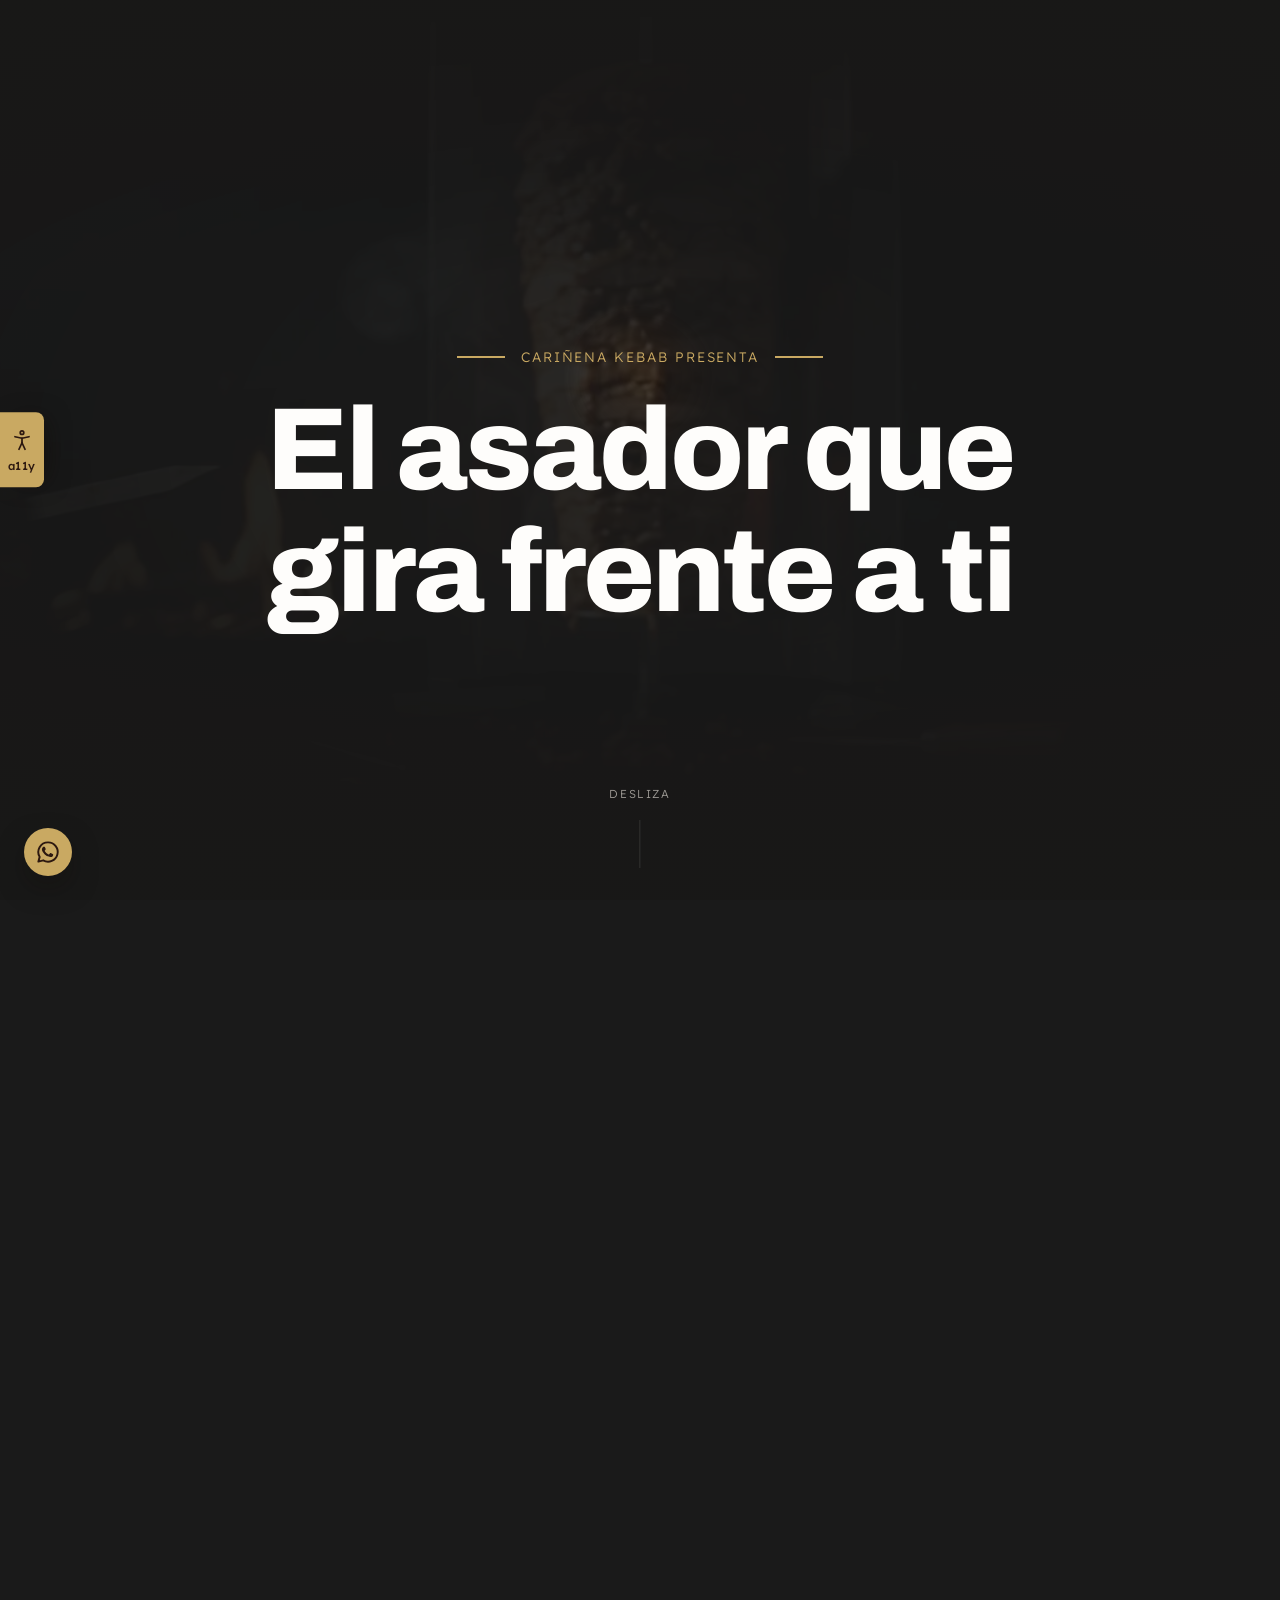
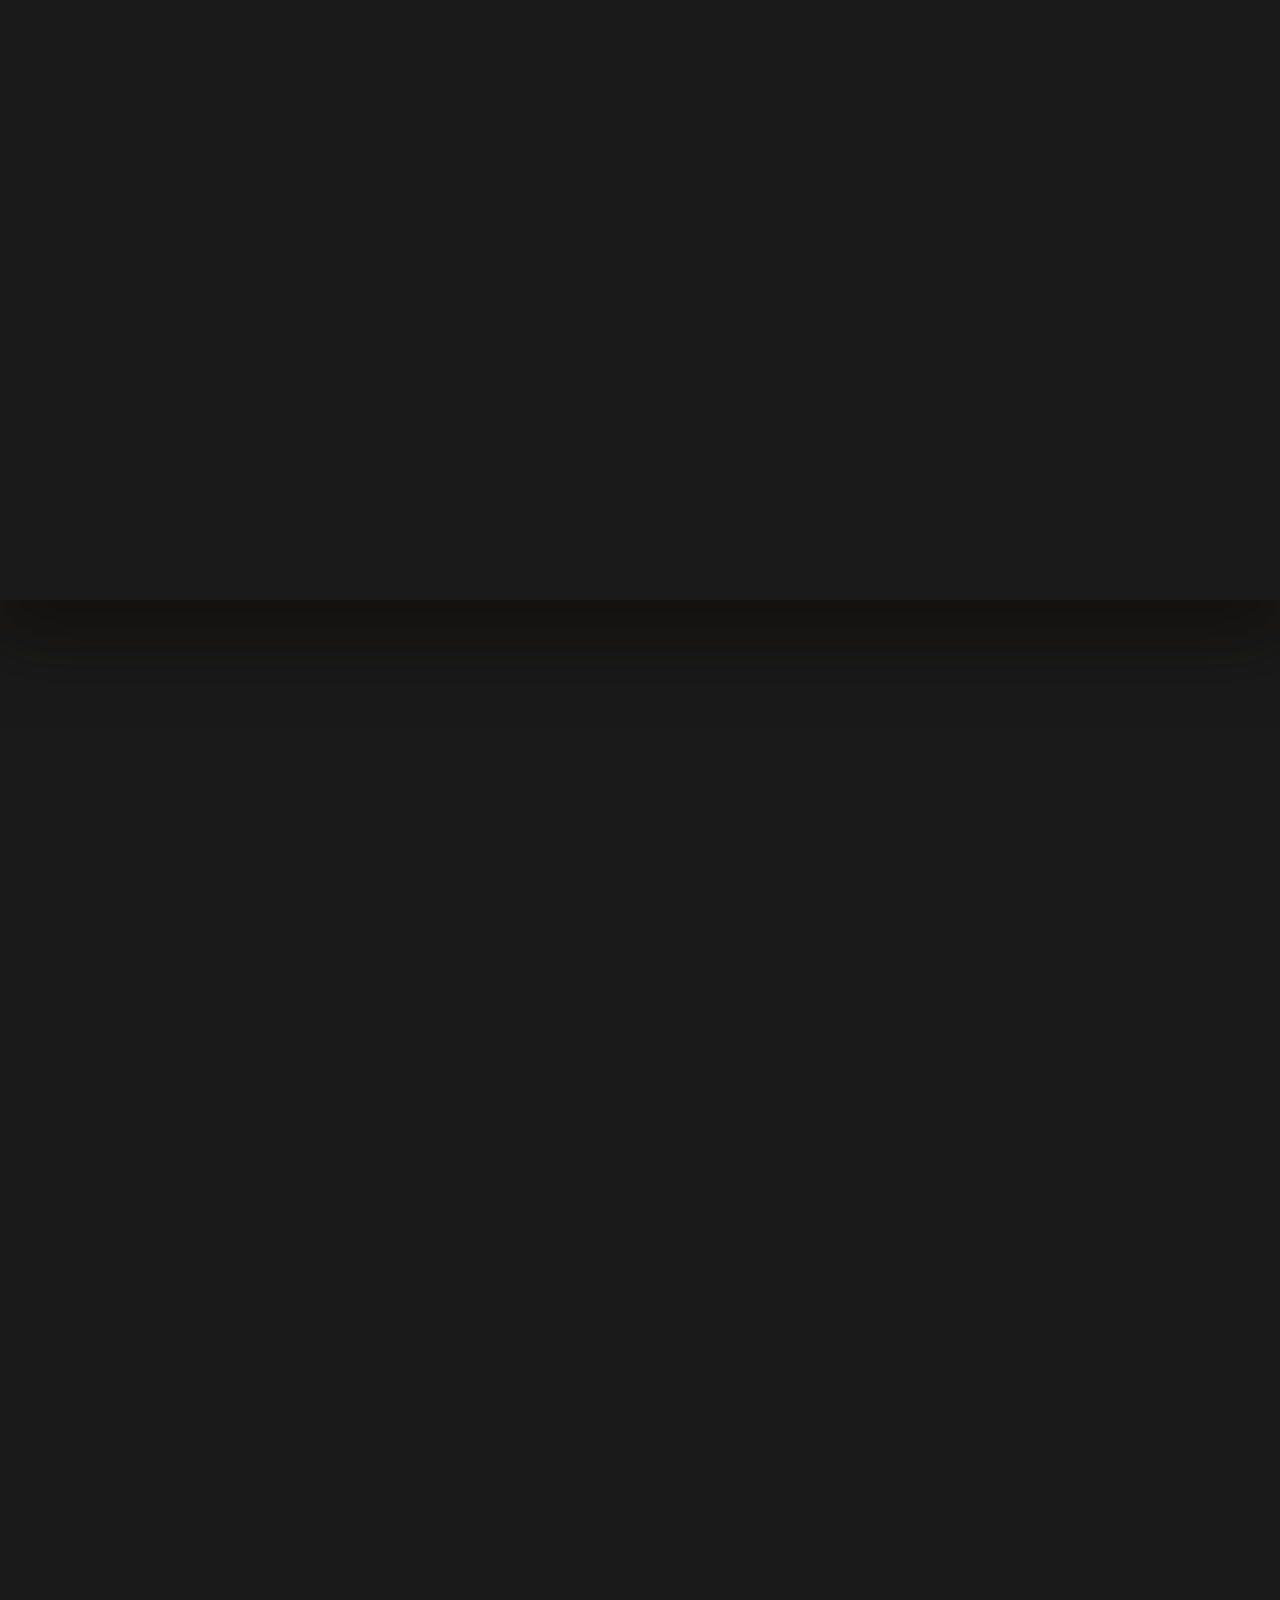
<file: index.html>
<!DOCTYPE html>
<html lang="es">
<head>
  <meta charset="utf-8">
  <meta name="viewport" content="width=device-width, initial-scale=1, viewport-fit=cover">
  <title>Cariñena Kebab Tacos Pizzas | Döner Kebab, Tacos y Pizzas en Cariñena</title>
  <meta name="description" content="Cariñena Kebab Tacos Pizzas en 50400 Cariñena: auténtico Döner Kebab, Dürüm recién tostado, French Tacos y pizzas artesanas. Av. del Ejército 28. Pide al 876 65 34 61 o 643 05 51 02.">
  <meta name="referrer" content="strict-origin-when-cross-origin">
  <meta name="color-scheme" content="dark">
  <link rel="preconnect" href="https://fonts.googleapis.com">
  <link rel="preconnect" href="https://fonts.gstatic.com" crossorigin>
  <link rel="stylesheet" href="https://fonts.googleapis.com/css2?family=Archivo:wght@700;800&amp;family=Lexend:wght@200..600&amp;display=swap">
  <link rel="preload" href="assets/logo/KEBAB CARINENA LOGO.svg" as="image" type="image/svg+xml">
  <link rel="stylesheet" href="css/tokens.css">
  <link rel="stylesheet" href="css/base.css">
  <link rel="stylesheet" href="css/components.css">
  <link rel="stylesheet" href="css/themes.css">
  <link rel="stylesheet" href="css/effects/assembly.css">
  <link rel="stylesheet" href="css/sections/header.css">
  <link rel="stylesheet" href="css/sections/films/stage.css">
  <link rel="stylesheet" href="css/sections/films/hero.css">
  <link rel="stylesheet" href="css/sections/films/cast.css">
  <link rel="stylesheet" href="css/sections/films/sequence.css">
  <link rel="stylesheet" href="css/sections/order.css">
  <link rel="stylesheet" href="css/sections/pillars.css">
  <link rel="stylesheet" href="css/sections/menu.css">
  <link rel="stylesheet" href="css/sections/club.css">
  <link rel="stylesheet" href="css/sections/footer/hero.css">
  <link rel="stylesheet" href="css/sections/footer/nav.css">
  <link rel="stylesheet" href="css/sections/footer/bottom.css">
  <link rel="stylesheet" href="css/sections/footer/terminal.css">
  <link rel="stylesheet" href="css/ui/a11y-panel.css">
  <link rel="stylesheet" href="css/ui/whatsapp.css">
  <link rel="stylesheet" href="css/ui/fab-nav.css">
  <link rel="stylesheet" href="css/ui/back-to-top.css">
  <link rel="stylesheet" href="css/effects/paging.css">
  <link rel="stylesheet" href="css/ui/preloader.css">
  <link rel="stylesheet" href="css/motion.css">
  <noscript><style>.preloader { display: none; }</style></noscript>
  <script src="js/core.js" defer></script>
  <script src="js/films/frames.js" defer></script>
  <script src="js/films/film.js" defer></script>
  <script src="js/scroll/assembly.js" defer></script>
  <script src="js/scroll/parallax.js" defer></script>
  <script src="js/scroll/strokes.js" defer></script>
  <script src="js/scroll/paging.js" defer></script>
  <script src="js/ui/back-to-top.js" defer></script>
  <script src="js/ui/a11y-panel.js" defer></script>
  <script src="js/ui/fab-nav.js" defer></script>
  <script src="js/ui/whatsapp.js" defer></script>
  <script src="js/signup.js" defer></script>
  <script src="js/ui/preloader.js" defer></script>
  <script src="js/main.js" defer></script>
</head>
<body>
  <a class="skip-link" href="#main">Saltar al contenido</a>

  <!-- Loading screen: the logo fills from black and white to colour as the
       film loads, then the page opens (js/ui/preloader.js). Hidden without
       JS by the <noscript> style in the head. -->
  <div class="preloader" role="progressbar" aria-label="Cargando Cariñena Kebab" aria-valuemin="0" aria-valuemax="100" aria-valuenow="0">
    <div class="preloader__logo">
      <img class="preloader__mono" src="assets/logo/KEBAB CARINENA LOGO.svg" alt="" width="310" height="348" decoding="async">
      <div class="preloader__fill">
        <img class="preloader__color" src="assets/logo/KEBAB CARINENA LOGO.svg" alt="" width="310" height="348" decoding="async">
      </div>
    </div>
    <p class="preloader__count" aria-hidden="true">0 %</p>
  </div>

  <!-- Accessibility panel: the tab on the left edge pulls it out. Needs
       the JS, so it stays hidden until the script reveals it. -->
  <div class="a11y" data-a11y hidden>
    <button class="a11y__tab" type="button" aria-expanded="false" aria-controls="a11y-panel" aria-label="Accesibilidad (a11y)">
      <svg viewBox="0 0 24 24" fill="none" stroke="currentColor" stroke-width="1.75" stroke-linecap="round" stroke-linejoin="round" aria-hidden="true" focusable="false">
        <circle cx="12" cy="4.5" r="1.75"></circle>
        <path d="M5 8.5l7 1.5 7-1.5"></path>
        <path d="M12 10v4.5"></path>
        <path d="M12 14.5 9 21"></path>
        <path d="M12 14.5 15 21"></path>
      </svg>
      <span class="a11y__tab-label" aria-hidden="true">a11y</span>
    </button>
    <aside class="a11y__panel" id="a11y-panel" aria-labelledby="a11y-title" tabindex="-1">
      <div class="a11y__head">
        <h2 class="a11y__title" id="a11y-title">Accesibilidad</h2>
        <button class="a11y__close" type="button" aria-label="Cerrar el panel de accesibilidad">
          <svg viewBox="0 0 24 24" fill="none" stroke="currentColor" stroke-width="1.75" stroke-linecap="round" aria-hidden="true" focusable="false">
            <path d="M6 6l12 12M18 6 6 18"></path>
          </svg>
        </button>
      </div>
      <div class="a11y__group" role="group" aria-labelledby="a11y-size-label">
        <p class="a11y__label" id="a11y-size-label">Tamaño del texto</p>
        <div class="a11y__stepper">
          <button class="a11y__step" type="button" data-a11y-size="-1" aria-label="Reducir el texto">A−</button>
          <output class="a11y__value" aria-live="polite">100 %</output>
          <button class="a11y__step" type="button" data-a11y-size="1" aria-label="Aumentar el texto">A+</button>
        </div>
      </div>
      <button class="a11y__toggle" type="button" data-a11y-toggle="light" aria-pressed="false">Tema claro</button>
      <button class="a11y__toggle" type="button" data-a11y-toggle="contrast" aria-pressed="false">Alto contraste</button>
      <button class="a11y__toggle" type="button" data-a11y-toggle="still" aria-pressed="false">Detener animaciones</button>
      <button class="a11y__toggle" type="button" data-a11y-toggle="links" aria-pressed="false">Subrayar enlaces</button>
      <button class="a11y__reset" type="button" data-a11y-reset>Restablecer</button>
    </aside>
  </div>

  <header class="site-header">
    <a class="wordmark" href="#top">
      <span class="wordmark__name">Cariñena Kebab</span>
      <span class="wordmark__sub">Tacos &amp; Pizzas</span>
    </a>
  </header>

  <main id="main" tabindex="-1">

    <!-- 1 · Hero film -->
    <section class="hero film theme-night" id="top"
      data-frame-base="assets/frames/frame_"
      data-frame-count="240"
      data-frame-pad="3"
      data-frame-ext=".webp">
      <!-- A .film scrubs the frames declared on it through its canvas while
           .film__stage stays pinned (js/films/film.js), and plays its
           credits against it: each [data-cast-start/end] is a share of the
           scrub, timed to one stop of the camera move. Without JS, under
           reduced motion or Save-Data, or on a loading failure, the section
           stays one viewport tall with its credits laid out statically. -->
      <div class="film__stage">
        <div class="film__media" aria-hidden="true">
          <canvas class="film__canvas"></canvas>
        </div>
        <div class="film__veil" aria-hidden="true"></div>
        <div class="film__title hero__content container">
          <p class="eyebrow hero__eyebrow">Cariñena Kebab presenta</p>
          <h1 class="hero__title">El asador que gira frente a ti</h1>
        </div>
        <ol class="film__cast" aria-label="Reparto">
          <li class="cast-card cast-card--left" data-cast-start="0.08" data-cast-end="0.22">
            <p class="cast-card__role">Protagonizada por</p>
            <p class="cast-card__name">Dürüm Especial</p>
            <p class="cast-card__note stroke-p">Carne recién laminada del asador, enrollada en pan fino y tostada a la plancha.</p>
          </li>
          <li class="cast-card cast-card--right" data-cast-start="0.24" data-cast-end="0.38">
            <p class="cast-card__role">Con</p>
            <p class="cast-card__name">Plato Kebab</p>
            <p class="cast-card__note stroke-p">Virutas de carne dorada, patatas crujientes, ensalada fresca y salsa blanca casera.</p>
          </li>
          <li class="cast-card cast-card--left" data-cast-start="0.41" data-cast-end="0.55">
            <p class="cast-card__role">Y el favorito de la casa</p>
            <p class="cast-card__name">Combo Menú Kebab</p>
            <p class="cast-card__note stroke-p">Tu plato o dürüm con patatas crujientes y bebida helada para redondear el día.</p>
          </li>
          <li class="cast-card cast-card--left" data-cast-start="0.58" data-cast-end="0.72">
            <p class="cast-card__role">Recién salida del horno</p>
            <p class="cast-card__name">Pizza Kebab Artesanal</p>
            <p class="cast-card__note stroke-p">Masa fina crujiente, base de queso fundido y carne especiada horneada a la piedra.</p>
          </li>
          <li class="cast-card cast-card--right" data-cast-start="0.75" data-cast-end="0.88">
            <p class="cast-card__role">Para los más peques</p>
            <p class="cast-card__name">Kids Menu</p>
            <p class="cast-card__note stroke-p">Porciones más pequeñas pensadas para niños, con patatas doradas, bebida y juguete sorpresa.</p>
          </li>
          <li class="cast-card cast-card--center cast-card--closing" data-cast-start="0.91" data-cast-end="1">
            <a class="cast-card__logo" href="https://share.google/WhayzCt1uEAfCi447" target="_blank" rel="noopener" aria-label="Cómo llegar a Cariñena Kebab (Google Maps)">
              <img src="assets/logo/KEBAB CARINENA LOGO.svg" alt="Cariñena Kebab" width="180" height="202" loading="lazy" decoding="async">
            </a>
            <div class="cast-card__center-group">
              <p class="cast-card__name cast-card__name--caps">Kebab</p>
              <address class="cast-card__note stroke-p stroke-p--center">Av. del Ejército, 28, 50400 Cariñena</address>
            </div>
            <div class="cast-card__meta-row">
              <span class="cast-card__role">Ubicados en Cariñena</span>
              <span class="cast-card__meta-sep" aria-hidden="true">·</span>
              <a class="cast-card__directions" href="https://share.google/WhayzCt1uEAfCi447" target="_blank" rel="noopener" aria-label="Cómo llegar a Cariñena Kebab en Google Maps">
                <svg viewBox="0 0 24 24" fill="none" stroke="currentColor" stroke-width="1.75" stroke-linecap="round" stroke-linejoin="round" aria-hidden="true" focusable="false">
                  <path d="M12 21s-6.5-5.6-6.5-11a6.5 6.5 0 0 1 13 0c0 5.4-6.5 11-6.5 11Z"></path>
                  <circle cx="12" cy="10" r="2.4"></circle>
                </svg>
                <span>Cómo llegar</span>
              </a>
            </div>
          </li>
        </ol>
        <a class="hero__scroll" href="#pedir" aria-label="Bajar a pedidos">
          <span class="hero__scroll-label">Desliza</span>
          <span class="hero__scroll-line" aria-hidden="true"></span>
        </a>
      </div>
    </section>

    <!-- 2 · Order -->
    <section class="order theme-cream" id="pedir" aria-labelledby="order-title">
      <div class="container order__inner">
        <header class="section-head section-head--center" data-reveal data-from="left">
          <p class="eyebrow">Pedidos</p>
          <h2 class="section-title" id="order-title">Pide ahora</h2>
        </header>
        <p class="order__copy stroke-p stroke-p--center" data-reveal data-from="right" data-reveal-delay="1">Haz tu pedido para llevar o a domicilio. Carne asada a fuego lento y laminada al momento.</p>
        <div class="order__actions" data-reveal data-from="left" data-reveal-delay="2" data-flash>
          <a class="button" href="tel:+34876653461">Fijo: 876 65 34 61</a>
          <a class="button button--ghost" href="tel:+34643055102">Móvil: 643 05 51 02</a>
        </div>
        <p class="order__phone" data-reveal data-from="right" data-reveal-delay="3" data-flash><a href="tel:+34876653461">876 65 34 61</a> &middot; <a href="tel:+34643055102">643 05 51 02</a></p>
      </div>
    </section>

    <!-- 3 · Pillars -->
    <section class="pillars theme-crust" id="craft" aria-labelledby="pillars-title">
      <div class="container">
        <header class="section-head section-head--center" data-reveal data-from="right">
          <p class="eyebrow">El método Cariñena Kebab</p>
          <h2 class="section-title" id="pillars-title">Tres reglas, ninguna excepción</h2>
        </header>
        <ul class="pillars__grid" role="list">
          <li class="pillar" data-reveal data-from="left">
            <svg class="pillar__icon" viewBox="0 0 48 48" fill="none" stroke="currentColor" stroke-width="1.5" stroke-linecap="round" stroke-linejoin="round" aria-hidden="true" focusable="false">
              <ellipse cx="30" cy="18" rx="12" ry="9.5" transform="rotate(-45 30 18)"></ellipse>
              <path d="M21.5 26.5 12 36"></path>
              <circle cx="9.5" cy="35" r="2.5"></circle>
              <circle cx="13" cy="38.5" r="2.5"></circle>
            </svg>
            <h3 class="pillar__title">Carne marinada</h3>
            <p class="pillar__copy stroke-p stroke-p--center">Piezas seleccionadas, marinadas 24 horas con especias tradicionales y montadas a mano.</p>
          </li>
          <li class="pillar" data-reveal data-from="up" data-reveal-delay="1">
            <svg class="pillar__icon" viewBox="0 0 48 48" fill="none" stroke="currentColor" stroke-width="1.5" stroke-linecap="round" stroke-linejoin="round" aria-hidden="true" focusable="false">
              <path d="M8.5 26h31"></path>
              <path d="M10.5 26a13.5 13.5 0 0 0 27 0"></path>
              <path d="M30.5 7 24 26"></path>
              <path d="M27.8 6.2l5.4 1.6"></path>
            </svg>
            <h3 class="pillar__title">Corte maestro</h3>
            <p class="pillar__copy stroke-p stroke-p--center">Asada a fuego lento en vertical y cortada en finas virutas crujientes al momento de servir.</p>
          </li>
          <li class="pillar" data-reveal data-from="right" data-reveal-delay="2">
            <svg class="pillar__icon" viewBox="0 0 48 48" fill="none" stroke="currentColor" stroke-width="1.5" stroke-linecap="round" stroke-linejoin="round" aria-hidden="true" focusable="false">
              <path d="M24 43c-6.9 0-11.5-4.7-11.5-11 0-5.4 3.4-9 5.9-12.1.5 3.3 2 5.4 4.1 6.3-.8-6.2 2-13 7.2-17.7-.3 5.3 2.3 8.7 4.9 12.2 1.9 2.6 3.4 5.9 3.4 10.3 0 7.3-4.7 12-14 12Z"></path>
              <path d="M24 43c-3.1 0-5.2-2.1-5.2-5 0-3 2.2-4.9 3.8-7.3.9 2.5 2.7 3.4 4.1 4.8 1.5 1.4 2.5 2.8 2.5 4.2 0 2.1-2.1 3.3-5.2 3.3Z"></path>
            </svg>
            <h3 class="pillar__title">Pan y salsas del día</h3>
            <p class="pillar__copy stroke-p stroke-p--center">Pan pita y dürüm recién horneados, con salsa de yogur casera y receta picante propia.</p>
          </li>
        </ul>
      </div>
    </section>

    <!-- 4 · Menu film: the same frames played in reverse, products as
         credits in the top part of the screen -->
    <section class="film film--menu theme-night" id="carta" aria-labelledby="carta-title"
      data-frame-base="assets/frames/frame_"
      data-frame-count="240"
      data-frame-pad="3"
      data-frame-ext=".webp"
      data-frame-reverse
      data-uncover>
      <div class="film__stage">
        <div class="film__media" aria-hidden="true">
          <canvas class="film__canvas"></canvas>
        </div>
        <header class="film__title section-head section-head--center container">
          <p class="eyebrow">La carta</p>
          <h2 class="section-title" id="carta-title">Los favoritos de la casa</h2>
        </header>
        <ul class="film__cast film__cast--menu" role="list">
          <li class="cast-card cast-card--right" data-cast-start="0.09" data-cast-end="0.22">
            <p class="cast-card__role">Para los más peques</p>
            <h3 class="cast-card__name">Kids Menu</h3>
            <p class="cast-card__note stroke-p">Porciones más pequeñas con patatas doradas, bebida y juguete sorpresa.</p>
            <div class="cast-card__buy">
              <p class="cast-card__price">6,50&nbsp;€</p>
              <a class="button button--small cast-card__order" href="tel:+34876653461">Pedir ahora</a>
            </div>
          </li>
          <li class="cast-card cast-card--left" data-cast-start="0.28" data-cast-end="0.45">
            <p class="cast-card__role">Horno de piedra</p>
            <h3 class="cast-card__name">Pizza Kebab Artesanal</h3>
            <p class="cast-card__note stroke-p">Masa fina crujiente, base de mozzarella fundida y virutas de kebab especiadas.</p>
            <div class="cast-card__buy">
              <p class="cast-card__price">9,50&nbsp;€</p>
              <a class="button button--small cast-card__order" href="tel:+34876653461">Pedir ahora</a>
            </div>
          </li>
          <li class="cast-card cast-card--right" data-cast-start="0.52" data-cast-end="0.70">
            <p class="cast-card__role">Plato estrella</p>
            <h3 class="cast-card__name">Plato Kebab</h3>
            <p class="cast-card__note stroke-p">Virutas de carne dorada, patatas crujientes, ensalada fresca y salsas caseras.</p>
            <div class="cast-card__buy">
              <p class="cast-card__price">8,50&nbsp;€</p>
              <a class="button button--small cast-card__order" href="tel:+34876653461">Pedir ahora</a>
            </div>
          </li>
          <li class="cast-card cast-card--left" data-cast-start="0.75" data-cast-end="1">
            <p class="cast-card__role">El más pedido</p>
            <h3 class="cast-card__name">Dürüm Kebab Especial</h3>
            <p class="cast-card__note stroke-p">Rollo tostado con carne recién cortada, ensalada crujiente y doble salsa de la casa.</p>
            <div class="cast-card__buy">
              <p class="cast-card__price">6,00&nbsp;€</p>
              <a class="button button--small cast-card__order" href="tel:+34876653461">Pedir ahora</a>
            </div>
          </li>
        </ul>
      </div>
    </section>

    <!-- 5 · Club: the pre-footer page, uncovered as the menu film lifts off -->
    <section class="cta theme-night" id="club" aria-labelledby="cta-title">
      <div class="container cta__inner">
        <header class="section-head section-head--center">
          <p class="eyebrow">Preestreno</p>
          <h2 class="section-title" id="cta-title">Entra en el Club Cariñena Kebab</h2>
        </header>
        <p class="cta__copy stroke-p stroke-p--center">Ofertas, sabores nuevos y estrenos antes que nadie. Un correo de vez en cuando, nada más.</p>
        <div class="cta__signup">
          <form class="cta__form" id="cta-form">
            <div class="cta__row">
              <label class="sr-only" for="cta-email">Correo electrónico</label>
              <input class="cta__input" id="cta-email" name="email" type="email" autocomplete="email" placeholder="tu@correo.com" aria-describedby="cta-error" required>
              <button class="button" type="submit">Quiero entrar</button>
            </div>
            <p class="cta__error" id="cta-error" hidden>Escribe un correo electrónico válido, por ejemplo nombre@correo.com.</p>
          </form>
          <p class="cta__success" id="cta-success" role="status" tabindex="-1" hidden>¡Ya estás dentro! Te escribiremos con el próximo estreno.</p>
        </div>
      </div>
    </section>

  </main>

  <!-- 6 · Footer: the last page, uncovered as the club lifts off -->
  <footer class="site-footer theme-night">
    <div class="container">
      <!-- Footer hero: Big animated logo on top, then numbers and Desliza inlined beneath -->
      <div class="site-footer__hero">
        <a class="footer-logo-rewind" href="#top" data-rewind aria-label="Cariñena Kebab Tacos &amp; Pizzas - Volver arriba">
          <img class="footer-logo-rewind__img" src="assets/logo/KEBAB CARINENA LOGO.svg" alt="Cariñena Kebab Tacos Pizzas" width="160" height="180" decoding="async">
        </a>

        <!-- Numbers and Desliza all inlined in 1 row -->
        <div class="site-footer__inlined-bar">
          <a class="site-footer__phone site-footer__phone--left" href="tel:+34876653461" aria-label="Llamar al teléfono fijo: 876 65 34 61">
            <svg class="site-footer__phone-icon" viewBox="0 0 24 24" fill="none" stroke="currentColor" stroke-width="1.8" stroke-linecap="round" stroke-linejoin="round" aria-hidden="true" focusable="false">
              <path d="M22 16.92v3a2 2 0 0 1-2.18 2 19.79 19.79 0 0 1-8.63-3.07 19.5 19.5 0 0 1-6-6 19.79 19.79 0 0 1-3.07-8.67A2 2 0 0 1 4.11 2h3a2 2 0 0 1 2 1.72 12.84 12.84 0 0 0 .7 2.81 2 2 0 0 1-.45 2.11L8.09 9.91a16 16 0 0 0 6 6l1.27-1.27a2 2 0 0 1 2.11-.45 12.84 12.84 0 0 0 2.81.7A2 2 0 0 1 22 16.92z"></path>
            </svg>
            <span class="site-footer__phone-num">876 65 34 61</span>
          </a>

          <a class="footer-desliza-btn" href="#top" data-rewind aria-label="Volver arriba">
            <svg class="footer-desliza-btn__icon" viewBox="0 0 24 24" fill="none" stroke="currentColor" stroke-width="2" stroke-linecap="round" stroke-linejoin="round" aria-hidden="true" focusable="false">
              <path d="M18 15l-6-6-6 6"></path>
            </svg>
            <span class="footer-desliza-btn__label">Desliza</span>
          </a>

          <a class="site-footer__phone site-footer__phone--right" href="tel:+34643055102" aria-label="Llamar o WhatsApp al móvil: 643 05 51 02">
            <svg class="site-footer__phone-icon" viewBox="0 0 24 24" fill="none" stroke="currentColor" stroke-width="1.8" stroke-linecap="round" stroke-linejoin="round" aria-hidden="true" focusable="false">
              <rect x="5" y="2" width="14" height="20" rx="2" ry="2"></rect>
              <path d="M12 18h.01"></path>
            </svg>
            <span class="site-footer__phone-num">643 05 51 02</span>
          </a>
        </div>
      </div>

      <!-- Unified row: Menu links and Social icons (1 row on desktop, centered on mobile) -->
      <div class="site-footer__links-row">
        <nav class="site-footer__nav" aria-label="Secciones">
          <a href="#pedir">Pedir</a>
          <a href="#craft">Método</a>
          <a href="#carta">Carta</a>
          <a href="#club">Club</a>
        </nav>
        <ul class="site-footer__social" role="list">
          <li>
            <a href="#" aria-label="Cariñena Kebab en Instagram">
              <svg viewBox="0 0 24 24" fill="none" stroke="currentColor" stroke-width="1.5" stroke-linecap="round" stroke-linejoin="round" aria-hidden="true" focusable="false">
                <rect x="3.5" y="3.5" width="17" height="17" rx="4.5"></rect>
                <circle cx="12" cy="12" r="3.75"></circle>
                <circle cx="16.8" cy="7.2" r="0.9" fill="currentColor" stroke="none"></circle>
              </svg>
            </a>
          </li>
          <li>
            <a href="#" aria-label="Cariñena Kebab en TikTok">
              <svg viewBox="0 0 24 24" fill="none" stroke="currentColor" stroke-width="1.5" stroke-linecap="round" stroke-linejoin="round" aria-hidden="true" focusable="false">
                <path d="M14 3.5v11.25a3.75 3.75 0 1 1-3.75-3.75"></path>
                <path d="M14 3.5c.4 2.6 2.4 4.6 5 5"></path>
              </svg>
            </a>
          </li>
          <li>
            <a href="#" aria-label="Cariñena Kebab en YouTube">
              <svg viewBox="0 0 24 24" fill="none" stroke="currentColor" stroke-width="1.5" stroke-linecap="round" stroke-linejoin="round" aria-hidden="true" focusable="false">
                <rect x="3" y="6.5" width="18" height="11" rx="3"></rect>
                <path d="M10.5 9.75v4.5L14.5 12Z"></path>
              </svg>
            </a>
          </li>
        </ul>
      </div>
      <div class="site-footer__pay">
        <p class="site-footer__pay-label">
          <svg viewBox="0 0 24 24" fill="none" stroke="currentColor" stroke-width="1.5" stroke-linecap="round" stroke-linejoin="round" aria-hidden="true" focusable="false">
            <rect x="5" y="11" width="14" height="9.5" rx="2"></rect>
            <path d="M8 11V8a4 4 0 0 1 8 0v3"></path>
          </svg>
          Pago seguro con Redsys
        </p>
        <ul class="pay" role="list" aria-label="Métodos de pago">
          <li class="pay__item">Visa</li>
          <li class="pay__item">Mastercard</li>
          <li class="pay__item">Maestro</li>
          <li class="pay__item">Bizum</li>
          <li class="pay__item">Apple Pay</li>
          <li class="pay__item">Google Pay</li>
        </ul>
      </div>
      <div class="site-footer__bottom">
        <!-- Row 1: Copyright -->
        <div class="site-footer__row site-footer__row--legal">
          <p class="site-footer__legal">© 2026 Cariñena Kebab Tacos Pizzas &middot; Todos los derechos reservados</p>
        </div>

        <!-- Row 2: Address with clickable map pin -->
        <div class="site-footer__row site-footer__row--place">
          <address class="site-footer__place">
            <svg class="site-footer__pin-icon" viewBox="0 0 24 24" fill="none" stroke="currentColor" stroke-width="1.75" stroke-linecap="round" stroke-linejoin="round" aria-hidden="true" focusable="false">
              <path d="M12 21s-6.5-5.6-6.5-11a6.5 6.5 0 0 1 13 0c0 5.4-6.5 11-6.5 11Z"></path>
              <circle cx="12" cy="10" r="2.4"></circle>
            </svg>
            <a href="https://share.google/WhayzCt1uEAfCi447" target="_blank" rel="noopener noreferrer">Av. del Ejército, 28, 50400 Cariñena (Zaragoza)</a>
          </address>
        </div>

        <!-- Row 3: Made by Credit -->
        <div class="site-footer__row site-footer__row--credit">
          <p class="site-footer__credit">Diseñado y desarrollado con <span class="heart" role="img" aria-label="amor">❤️</span> por digitalstudio<b>.PRO</b></p>
        </div>

        <!-- Row 4: Google & Gemini Argon Terminal Badge -->
        <div class="site-footer__row site-footer__row--argon">
          <div class="argon-terminal-badge" tabindex="0" role="button" aria-haspopup="dialog" aria-expanded="false" aria-label="Ver arquitectura Gemini Argon">
            <div class="argon-pill">
              <!-- Official Google 4-Color G Logo -->
              <svg class="google-logo" viewBox="0 0 24 24" width="16" height="16" aria-hidden="true">
                <path fill="#4285F4" d="M23.745 12.27c0-.7-.06-1.4-.19-2.07H12v4.51h6.6c-.29 1.52-1.14 2.82-2.4 3.68v3.05h3.88c2.27-2.09 3.665-5.17 3.665-9.17Z"/>
                <path fill="#34A853" d="M12 24c3.24 0 5.95-1.08 7.93-2.91l-3.88-3.05c-1.08.72-2.45 1.16-4.05 1.16-3.12 0-5.77-2.1-6.72-4.93H1.25v3.15C3.26 21.36 7.33 24 12 24Z"/>
                <path fill="#FBBC05" d="M5.28 14.27c-.25-.72-.38-1.49-.38-2.27s.13-1.55.38-2.27V6.58H1.25C.45 8.18 0 10.04 0 12s.45 3.82 1.25 5.42l4.03-3.15Z"/>
                <path fill="#EA4335" d="M12 4.75c1.77 0 3.35.61 4.6 1.8l3.42-3.42C17.95 1.19 15.24 0 12 0 7.33 0 3.26 2.64 1.25 6.58l4.03 3.15c.95-2.83 3.6-4.98 6.72-4.98Z"/>
              </svg>
              <span class="argon-pill__text">Google Cloud AI Partner</span>
              <!-- Sharp Glowing Gemini Star -->
              <svg class="gemini-star gemini-star--inline" viewBox="0 0 24 24" width="14" height="14" aria-hidden="true">
                <defs>
                  <linearGradient id="gemini-inline-grad" x1="0%" y1="0%" x2="100%" y2="100%">
                    <stop offset="0%" stop-color="#4285F4" />
                    <stop offset="50%" stop-color="#9B72CF" />
                    <stop offset="100%" stop-color="#D96570" />
                  </linearGradient>
                </defs>
                <path fill="url(#gemini-inline-grad)" d="M12 0C12 6.627 6.627 12 0 12C6.627 12 12 17.373 12 24C12 17.373 17.373 12 24 12C17.373 12 12 6.627 12 0Z"/>
              </svg>
            </div>

            <!-- Terminal Window Popup -->
            <div class="terminal-popup" role="dialog" aria-label="Terminal de Arquitectura Gemini Argon">
              <div class="terminal-popup__head">
                <div class="terminal-popup__dots" aria-hidden="true">
                  <span class="terminal-dot terminal-dot--red"></span>
                  <span class="terminal-dot terminal-dot--yellow"></span>
                  <span class="terminal-dot terminal-dot--green"></span>
                </div>
                <span class="terminal-popup__title">gemini-argon@system:~</span>
              </div>
              <div class="terminal-popup__body">
                <div class="terminal-popup__line terminal-popup__line--cmd">
                  <span class="terminal-prompt">$</span>
                  <span class="terminal-cmd">argon --inspect-architecture</span>
                </div>
                <div class="terminal-popup__gemini-hero">
                  <!-- Sharp Electric Highlighted Gemini Logo -->
                  <svg class="gemini-star gemini-star--hero" viewBox="0 0 24 24" width="26" height="26" aria-hidden="true">
                    <defs>
                      <linearGradient id="gemini-hero-grad" x1="0%" y1="0%" x2="100%" y2="100%">
                        <stop offset="0%" stop-color="#1BA1E3" />
                        <stop offset="35%" stop-color="#4285F4" />
                        <stop offset="70%" stop-color="#9B72CF" />
                        <stop offset="100%" stop-color="#F29900" />
                      </linearGradient>
                    </defs>
                    <path fill="url(#gemini-hero-grad)" d="M12 0C12 6.627 6.627 12 0 12C6.627 12 12 17.373 12 24C12 17.373 17.373 12 24 12C17.373 12 12 6.627 12 0Z"/>
                  </svg>
                  <span class="terminal-hero-text">Architected by <strong>Gemini Argon</strong></span>
                </div>
                <div class="terminal-popup__specs">
                  <p class="terminal-spec"><span class="terminal-key">Engine:</span> <span class="terminal-val terminal-val--cyan">Google DeepMind · Gemini Argon</span></p>
                  <p class="terminal-spec"><span class="terminal-key">Pipeline:</span> <span class="terminal-val terminal-val--gold">240-Frame Keyframe Scrubber</span></p>
                  <p class="terminal-spec"><span class="terminal-key">Rendering:</span> <span class="terminal-val terminal-val--green">60 FPS Hardware Composite</span></p>
                  <p class="terminal-spec"><span class="terminal-key">Compliance:</span> <span class="terminal-val">WCAG 2.2 a11y &middot; Semantic HTML5</span></p>
                  <p class="terminal-spec"><span class="terminal-key">Status:</span> <span class="terminal-val terminal-val--active"><span class="terminal-status-dot"></span> OPERATIONAL</span></p>
                </div>
                <div class="terminal-popup__line terminal-popup__line--cursor">
                  <span class="terminal-prompt">$</span>
                  <span class="terminal-cursor" aria-hidden="true">█</span>
                </div>
              </div>
            </div>
          </div>
        </div>
      </div>
    </div>
  </footer>

  <!-- Back to top: the 3px ring fills with the scroll and marks each section
       (the JS builds the marks); without JS it is a plain jump link -->
  <a class="totop" href="#top" data-totop hidden>
    <svg class="totop__ring" viewBox="0 0 56 56" aria-hidden="true" focusable="false">
      <circle class="totop__track" cx="28" cy="28" r="26.5"></circle>
      <circle class="totop__fill" cx="28" cy="28" r="26.5" pathLength="100"></circle>
      <g class="totop__marks"></g>
    </svg>
    <svg class="totop__arrow" viewBox="0 0 24 24" fill="none" stroke="currentColor" stroke-width="2" stroke-linecap="round" stroke-linejoin="round" aria-hidden="true" focusable="false">
      <path class="totop__chevron totop__chevron--low" d="M7 17l5-5 5 5"></path>
      <path class="totop__chevron totop__chevron--high" d="M7 11l5-5 5 5"></path>
    </svg>
    <span class="sr-only">Volver arriba</span>
  </a>

  <!-- Menu FAB: a burger at the bottom centre; pressing it fans the
       sections out around it as round icons, each named in a tooltip on
       hover or focus. Needs the JS, so it stays hidden until then. -->
  <nav class="fab-nav" aria-label="Menú rápido" data-fab-nav hidden>
    <ul class="fab-nav__items" id="fab-nav-items" role="list">
      <li class="fab-nav__item">
        <a class="fab-nav__link" href="#pedir" aria-label="Pedir">
          <svg viewBox="0 0 24 24" fill="none" stroke="currentColor" stroke-width="1.6" stroke-linecap="round" stroke-linejoin="round" aria-hidden="true" focusable="false">
            <path d="M6 8h12l-1 12H7L6 8Z"></path>
            <path d="M9 8V6.5a3 3 0 0 1 6 0V8"></path>
          </svg>
          <span class="tip" aria-hidden="true">Pedir</span>
        </a>
      </li>
      <li class="fab-nav__item">
        <a class="fab-nav__link" href="#craft" aria-label="Método">
          <svg viewBox="0 0 24 24" fill="none" stroke="currentColor" stroke-width="1.6" stroke-linecap="round" stroke-linejoin="round" aria-hidden="true" focusable="false">
            <path d="M4 12.5h16"></path>
            <path d="M5.5 12.5a6.5 6.5 0 0 0 13 0"></path>
            <path d="M15.5 4 12 12.5"></path>
          </svg>
          <span class="tip" aria-hidden="true">Método</span>
        </a>
      </li>
      <li class="fab-nav__item">
        <a class="fab-nav__link" href="#carta" aria-label="Carta">
          <svg viewBox="0 0 24 24" fill="none" stroke="currentColor" stroke-width="1.6" stroke-linecap="round" stroke-linejoin="round" aria-hidden="true" focusable="false">
            <path d="M6 4h9.5A2.5 2.5 0 0 1 18 6.5V20H8.5A2.5 2.5 0 0 1 6 17.5V4Z"></path>
            <path d="M9.5 9h5M9.5 12.5h5"></path>
          </svg>
          <span class="tip" aria-hidden="true">Carta</span>
        </a>
      </li>
      <li class="fab-nav__item">
        <a class="fab-nav__link" href="#club" aria-label="Club">
          <svg viewBox="0 0 24 24" fill="none" stroke="currentColor" stroke-width="1.6" stroke-linejoin="round" aria-hidden="true" focusable="false">
            <path d="M12 3.8l2.5 5.1 5.6.8-4 3.9.9 5.6L12 16.6l-5 2.6.9-5.6-4-3.9 5.6-.8L12 3.8Z"></path>
          </svg>
          <span class="tip" aria-hidden="true">Club</span>
        </a>
      </li>
    </ul>
    <button class="fab-nav__button" type="button" aria-expanded="false" aria-controls="fab-nav-items">
      <svg class="fab-nav__icon fab-nav__icon--open" viewBox="0 0 24 24" fill="none" stroke="currentColor" stroke-width="2" stroke-linecap="round" aria-hidden="true" focusable="false">
        <path d="M4 7h16M4 12h16M4 17h16"></path>
      </svg>
      <svg class="fab-nav__icon fab-nav__icon--close" viewBox="0 0 24 24" fill="none" stroke="currentColor" stroke-width="2" stroke-linecap="round" aria-hidden="true" focusable="false">
        <path d="M6 6l12 12M18 6 6 18"></path>
      </svg>
      <span class="sr-only">Menú</span>
    </button>
  </nav>

  <!-- WhatsApp: a native <details>, so it opens without JS. The two chats
       are round initial profiles that rise out of the button, each named in
       a tooltip on hover or focus. -->
  <details class="wa">
    <summary class="wa__button">
      <svg class="wa__icon" viewBox="0 0 24 24" aria-hidden="true" focusable="false">
        <path fill="none" stroke="currentColor" stroke-width="1.8" stroke-linejoin="round" d="M12 3.1a8.9 8.9 0 0 0-7.7 13.4L3.1 20.9l4.5-1.2A8.9 8.9 0 1 0 12 3.1Z"></path>
        <path fill="currentColor" d="M9.1 7.6c-.2-.4-.4-.4-.6-.4h-.5c-.2 0-.5.1-.7.3-.3.3-.9.9-.9 2.1s.9 2.5 1 2.6c.1.2 1.8 2.8 4.4 3.8 2.2.9 2.6.7 3.1.6.5 0 1.5-.6 1.7-1.2.2-.6.2-1.1.2-1.2-.1-.1-.2-.2-.5-.3l-1.8-.9c-.2-.1-.4-.1-.6.1l-.8 1c-.2.2-.3.2-.6.1-.3-.1-1.1-.4-2.1-1.3-.8-.7-1.3-1.5-1.4-1.8-.2-.3 0-.4.1-.5l.4-.5.3-.5c.1-.2 0-.3 0-.5l-.8-2Z"></path>
      </svg>
      <span class="sr-only">Escríbenos por WhatsApp</span>
    </summary>
    <div class="wa__menu">
      <a class="wa__avatar" href="https://wa.me/34643055102?text=Hola%20Cari%C3%B1ena%20Kebab%2C%20me%20gustar%C3%ADa%20hacer%20un%20pedido." target="_blank" rel="noopener noreferrer" aria-label="Escribir a Cariñena Kebab (CK) por WhatsApp">
        <span aria-hidden="true">CK</span>
        <span class="tip tip--side" aria-hidden="true">Cariñena Kebab · Pedidos</span>
      </a>
      <a class="wa__avatar wa__avatar--dev" href="https://wa.me/34642099257?text=Hola%2C%20te%20escribo%20desde%20la%20web%20de%20Cari%C3%B1ena%20Kebab." target="_blank" rel="noopener noreferrer" aria-label="Escribir al desarrollador (DW) por WhatsApp">
        <span aria-hidden="true">DW</span>
        <span class="tip tip--side" aria-hidden="true">Desarrollador · La web</span>
      </a>
    </div>
  </details>
</body>
</html>
</file>
<file: css/tokens.css>
/* Design tokens
   ========================================================================== */

:root {
  color-scheme: dark;

  /* Palette */
  --color-crust: #2C1810;        /* primary deep fried-crust brown         */
  --color-gold: #C9A962;         /* secondary rich gold                    */
  --color-cream: #F5F0E8;        /* accent warm cream                      */
  --color-ivory: #FEFDFB;        /* text on dark surfaces                  */
  --color-night: #1A1A1A;        /* near-black hero / cta / footer surface */
  --color-bronze: #7A5E2A;       /* AA-safe "gold" for small text on cream */
  --color-crust-soft: #46342A;   /* softer body text on cream (10:1)       */
  --color-error: #E6A28F;        /* error text on dark                     */
  --color-error-strong: #A33A22; /* error text on light (6:1 on cream)     */

  /* Alpha variants (the only other place colour values may appear) */
  --color-gold-a08: rgba(201, 169, 98, 0.08);
  --color-gold-a12: rgba(201, 169, 98, 0.12);
  --color-gold-a20: rgba(201, 169, 98, 0.2);
  --color-gold-a35: rgba(201, 169, 98, 0.35);
  --color-gold-a55: rgba(201, 169, 98, 0.55);
  --color-cream-a05: rgba(245, 240, 232, 0.05);
  --color-cream-a12: rgba(245, 240, 232, 0.12);
  --color-cream-a45: rgba(245, 240, 232, 0.45);
  --color-cream-a60: rgba(245, 240, 232, 0.6);
  --color-cream-a90: rgba(245, 240, 232, 0.9);
  --color-ivory-a90: rgba(254, 253, 251, 0.9);
  --color-night-a25: rgba(26, 26, 26, 0.25);
  --color-night-a45: rgba(26, 26, 26, 0.45);
  --color-night-a90: rgba(26, 26, 26, 0.9);
  --color-crust-a12: rgba(44, 24, 16, 0.12);
  --color-crust-a20: rgba(44, 24, 16, 0.2);
  --color-crust-a45: rgba(44, 24, 16, 0.45);
  --color-night-a85: rgba(26, 26, 26, 0.85);
  --color-shadow-a60: rgba(15, 10, 7, 0.6);

  /* Spacing — 8px grid */
  --space-1: 8px;
  --space-2: 16px;
  --space-3: 24px;
  --space-4: 32px;
  --space-5: 40px;
  --space-6: 48px;
  --space-8: 64px;
  --space-10: 80px;
  --space-12: 96px;
  --space-15: 120px;
  --space-20: 160px;
  /* Fluid section padding: 96px on small screens up to 160px on wide ones */
  --space-section: clamp(var(--space-12), 6vw + var(--space-8), var(--space-20));
  --gutter: clamp(var(--space-2), 5vw, var(--space-5));

  /* Typography */
  /* Bold readable titles, airy light paragraphs, hairline kickers */
  --font-display: "Archivo", "Arial Black", "Helvetica Neue", Arial, sans-serif;
  --font-body: "Lexend", "Segoe UI", "Helvetica Neue", Arial, sans-serif;
  --weight-display: 800;
  --weight-body: 350;
  --weight-kicker: 300;
  --weight-ui: 500;
  --text-hero: clamp(2.8rem, 0.5rem + 8.5vw, 9.5rem);
  --text-h2: clamp(1.85rem, 1.1rem + 3vw, 4.8rem);
  --text-h3: clamp(1.3rem, 1rem + 0.8vw, 1.85rem);
  --text-cast: clamp(2.2rem, 5.5vw, 5.5rem);
  --text-body-lg: clamp(1.05rem, 0.95rem + 0.4vw, 1.35rem);
  --text-body: clamp(0.95rem, 0.9rem + 0.25vw, 1.15rem);
  --text-small: 0.9rem;
  --text-kicker: clamp(0.75rem, 0.7rem + 0.2vw, 0.95rem);
  --text-micro: 0.72rem;
  --leading-body: 1.85;
  --track-body: 0.015em;
  --track-display: -0.015em;
  --track-hero: -0.025em;
  --track-kicker: 0.14em;
  --track-wider: 0.22em;

  /* Layout */
  --width-content: 1160px;
  /* Film scrub tracks: one pinned viewport plus the rest as travel, so each
     credit holds for most of a screen's worth of scrolling */
  --scrub-hero: 600vh;
  --scrub-menu: 520vh;

  /* Motion */
  --ease-out: cubic-bezier(0.19, 1, 0.22, 1);
  --duration-ui: 0.45s;
}

:root.a11y-zoomed {
  --track-kicker: 0.08em;
  --track-wider: 0.12em;
  --space-section: clamp(var(--space-8), 4vw + var(--space-4), var(--space-12));
}

:root.a11y-zoomed .cast-card--closing .cast-card__name {
  font-size: clamp(2.6rem, 10vw, 3.8rem);
}

:root.a11y-zoomed .cast-card--closing .cast-card__note {
  font-size: clamp(0.85rem, 2.8vw, 1rem);
}

:root.a11y-zoomed .cast-card--closing .cast-card__role,
:root.a11y-zoomed .cast-card--closing .cast-card__directions {
  font-size: clamp(0.68rem, 2.2vw, 0.8rem);
  letter-spacing: 0.08em;
}
</file>
<file: css/base.css>
/* Base & typography
   ========================================================================== */

*,
*::before,
*::after {
  box-sizing: border-box;
}

* {
  margin: 0;
}

@media (prefers-reduced-motion: no-preference) {
  html {
    scroll-behavior: smooth;
  }
}

html,
body {
  overflow-x: hidden;
  overflow-x: clip;
}

body {
  background-color: var(--color-night);
  color: var(--color-ivory);
  font-family: var(--font-body);
  font-size: var(--text-body);
  font-weight: var(--weight-body);
  line-height: var(--leading-body);
  letter-spacing: var(--track-body);
  min-height: 100vh;
  -webkit-font-smoothing: antialiased;
  text-rendering: optimizeLegibility;
}

h1,
h2,
h3 {
  font-family: var(--font-display);
  font-weight: var(--weight-display);
  line-height: 1.04;
  letter-spacing: var(--track-display);
  text-wrap: balance;
}

p {
  text-wrap: pretty;
}

a {
  color: inherit;
  text-decoration: none;
}

ul[role="list"],
ol.film__cast {
  list-style: none;
  padding: 0;
}

address {
  font-style: normal;
}

svg,
canvas {
  display: block;
}

::selection {
  background-color: var(--color-gold);
  color: var(--color-crust);
}

:focus-visible {
  outline: 2px solid var(--focus-ring, var(--color-gold));
  outline-offset: 3px;
}

main:focus {
  outline: none;
}

[id] {
  scroll-margin-top: var(--space-4);
}
</file>
<file: css/components.css>
/* Utilities & shared components
   ========================================================================== */

.sr-only {
  position: absolute;
  width: 1px;
  height: 1px;
  padding: 0;
  margin: -1px;
  overflow: hidden;
  clip: rect(0 0 0 0);
  clip-path: inset(50%);
  white-space: nowrap;
  border: 0;
}

.skip-link {
  position: fixed;
  top: var(--space-2);
  left: var(--space-2);
  z-index: 30;
  padding: var(--space-1) var(--space-2);
  background-color: var(--color-gold);
  color: var(--color-crust);
  font-family: var(--font-body);
  font-size: var(--text-small);
  font-weight: var(--weight-ui);
  letter-spacing: 0.08em;
  text-transform: uppercase;
  border-radius: 2px;
  transform: translateY(calc(-100% - var(--space-3)));
  transition: transform 0.3s var(--ease-out);
}

.skip-link:focus-visible {
  transform: translateY(0);
  outline-offset: 2px;
}

.container {
  max-width: var(--width-content);
  margin-inline: auto;
  padding-inline: var(--gutter);
}

.eyebrow {
  font-family: var(--font-body);
  font-size: var(--text-kicker);
  font-weight: var(--weight-kicker);
  line-height: 1.4;
  letter-spacing: clamp(0.08em, 1.2vw, var(--track-kicker));
  text-transform: uppercase;
  color: var(--accent-ink, var(--color-gold));
  max-width: 100%;
  overflow-wrap: break-word;
  text-wrap: balance;
  box-sizing: border-box;
}

.section-title {
  font-size: var(--text-h2);
  margin-top: var(--space-3);
  overflow-wrap: break-word;
  text-wrap: balance;
  max-width: 100%;
}

.section-head--center {
  margin-inline: auto;
  max-width: 960px;
  text-align: center;
}

.button {
  display: inline-flex;
  align-items: center;
  justify-content: center;
  padding: var(--space-2) var(--space-4);
  background-color: var(--color-gold);
  color: var(--color-crust);
  border: 1px solid var(--color-gold);
  border-radius: 2px;
  font-family: var(--font-body);
  font-size: 0.8125rem;
  font-weight: var(--weight-ui);
  letter-spacing: 0.22em;
  text-transform: uppercase;
  white-space: nowrap;
  cursor: pointer;
  transition:
    background-color var(--duration-ui) var(--ease-out),
    color var(--duration-ui) var(--ease-out);
}

.button:hover {
  background-color: transparent;
  border-color: var(--accent-ink, var(--color-gold));
  color: var(--accent-ink, var(--color-gold));
}

.button--ghost {
  background-color: transparent;
  border-color: var(--accent-ink, var(--color-gold));
  color: var(--accent-ink, var(--color-gold));
}

.button--ghost:hover {
  background-color: var(--accent-ink, var(--color-gold));
  color: var(--surface, var(--color-night));
}

/* When their group flashes (.is-flash, from the JS as the group lands on
   scroll) buttons light up from the rim inward while a shine runs across
   them. The glow is drawn once and only fades (opacity) and the shine only
   slides (transform), so the GPU runs both. */
.button {
  position: relative;
  overflow: hidden;
}

.is-flash .button::before {
  content: "";
  position: absolute;
  inset: 0;
  box-shadow:
    inset 0 0 0 2px var(--color-ivory-a90),
    inset 0 0 24px var(--color-gold-a55);
  opacity: 0;
  animation: button-glow 0.9s var(--ease-out);
  pointer-events: none;
}

.is-flash .button::after {
  content: "";
  position: absolute;
  inset: 0;
  background-image: linear-gradient(105deg, transparent 30%, var(--color-ivory-a90) 50%, transparent 70%);
  transform: translateX(-120%);
  animation: button-shine 0.9s var(--ease-out) both;
  pointer-events: none;
}

.is-flash .button + .button::before,
.is-flash .button + .button::after {
  animation-delay: 0.15s;
}

@keyframes button-shine {
  to {
    transform: translateX(120%);
  }
}

@keyframes button-glow {
  40% {
    opacity: 1;
  }
}

/* Tooltip: a small dark label above its trigger, shown on hover or keyboard
   focus (the WhatsApp profiles and the menu icons) */
.tip {
  position: absolute;
  bottom: calc(100% + var(--space-2));
  left: 50%;
  padding: var(--space-1) var(--space-2);
  border-radius: 8px;
  background-color: var(--color-night);
  color: var(--color-ivory);
  font-family: var(--font-body);
  font-size: var(--text-micro);
  font-weight: var(--weight-ui);
  letter-spacing: 0.02em;
  white-space: nowrap;
  pointer-events: none;
  opacity: 0;
  transform: translate3d(-50%, var(--space-1), 0);
  transition:
    opacity var(--duration-ui) var(--ease-out),
    transform var(--duration-ui) var(--ease-out);
}

:is(:hover, :focus-visible) > .tip {
  opacity: 1;
  transform: translate3d(-50%, 0, 0);
}

/* Beside its trigger instead of above, for triggers stacked one over another */
.tip--side {
  bottom: auto;
  top: 50%;
  left: calc(100% + var(--space-2));
  transform: translate3d(calc(var(--space-1) * -1), -50%, 0);
}

:is(:hover, :focus-visible) > .tip--side {
  transform: translate3d(0, -50%, 0);
}

/* Strokes: kickers get a gold underline and paragraphs a gold rule down
   their leading edge (or under them when centred). Titles stay clean. Each
   stroke draws to var(--ink): the JS writes it from scroll position for
   section kickers and paragraphs, and credits feed it --cast-t. With no
   --ink set (no JS, reduced motion) every stroke is complete. Each stroke
   is a 2px bar scaled on transform, on its own GPU layer while strokes
   animate, so drawing one never repaints the words beside it. */
.eyebrow,
.cast-card__role {
  position: relative;
  display: inline-block;
  padding-bottom: var(--space-1);
}

.eyebrow::after,
.cast-card__role::after {
  content: "";
  position: absolute;
  right: 0;
  bottom: 0;
  left: 0;
  height: 2px;
  background-color: var(--accent-ink, var(--color-gold));
  transform: scaleX(var(--ink, 1));
  transform-origin: left;
}

.section-head--center .eyebrow::after {
  transform-origin: center;
}

@media (prefers-reduced-motion: no-preference) {
  :root.js:not(.a11y-still) :is(.eyebrow, .cast-card__role)::after,
  :root.js:not(.a11y-still) .stroke-p::before {
    will-change: transform;
  }
}

.stroke-p {
  position: relative;
  padding-inline-start: var(--space-3);
}

.stroke-p::before {
  content: "";
  position: absolute;
  top: 0.4em;
  bottom: 0.4em;
  inset-inline-start: 0;
  width: 2px;
  background-color: var(--accent-ink, var(--color-gold));
  transform: scaleY(var(--ink, 1));
  transform-origin: top;
}

.stroke-p--center {
  padding-inline-start: 0;
  padding-bottom: var(--space-3);
}

.stroke-p--center::before {
  top: auto;
  bottom: 0;
  inset-inline-start: calc(50% - 24px);
  width: 48px;
  height: 2px;
  transform: scaleX(var(--ink, 1));
  transform-origin: center;
}
</file>
<file: css/themes.css>
/* Section themes
   Each theme only swaps custom properties, so section rules never need to
   out-specify one another.
   ========================================================================== */

.theme-night,
.theme-crust,
.theme-cream {
  background-color: var(--surface);
  color: var(--on-surface);
}

.theme-night,
.theme-crust {
  --on-surface: var(--color-ivory);
  --on-surface-soft: var(--color-cream-a90);
  --accent-ink: var(--color-gold);
  --focus-ring: var(--color-gold);
  --rule: var(--color-gold-a20);
  --hairline: var(--color-cream-a12);
  --field-line: var(--color-cream-a45);
  --error-ink: var(--color-error);
}

.theme-night {
  --surface: var(--color-night);
}

.theme-crust {
  --surface: var(--color-crust);
}

.theme-cream {
  --surface: var(--color-cream);
  --on-surface: var(--color-crust);
  --on-surface-soft: var(--color-crust-soft);
  --accent-ink: var(--color-bronze);
  --focus-ring: var(--color-bronze);
  --rule: var(--color-crust-a20);
  --hairline: var(--color-crust-a12);
  --field-line: var(--color-crust-a45);
  --error-ink: var(--color-error-strong);
}

/* Light theme ("Tema claro" in the accessibility panel): every section but
   the films takes a light surface; the films stay dark footage */
:root.a11y-light {
  color-scheme: light;
}

.a11y-light body {
  background-color: var(--color-cream);
}

.a11y-light :is(.theme-night, .theme-crust):not(.film) {
  --surface: var(--color-ivory);
  --on-surface: var(--color-crust);
  --on-surface-soft: var(--color-crust-soft);
  --accent-ink: var(--color-bronze);
  --focus-ring: var(--color-bronze);
  --rule: var(--color-crust-a20);
  --hairline: var(--color-crust-a12);
  --field-line: var(--color-crust-a45);
  --error-ink: var(--color-error-strong);
}

.a11y-light .cta.theme-night {
  --surface: var(--color-cream);
}

.order,
.pillars,
.cta {
  padding-block: var(--space-section);
}
</file>
<file: css/effects/assembly.css>
/* Assembly on scroll
   Each section's pieces compose into place from the sides as they rise to
   the middle of the screen: low-key, a short slide and a fade, scrubbed by
   the scroll (the JS writes --assemble, 0 to 1; data-from picks the
   side). With no value set (no JS, motion off) everything sits in place.
   ========================================================================== */

[data-reveal] {
  --from-x: -1;
  --from-y: 0;
}

[data-from="right"] {
  --from-x: 1;
}

[data-from="up"] {
  --from-x: 0;
  --from-y: 1;
}

/* Transform and opacity only, on their own compositor layers, so the
   slide never repaints the page */
.js [data-reveal] {
  opacity: calc(0.15 + 0.85 * var(--assemble, 1));
  transform: translate3d(
    calc((1 - var(--assemble, 1)) * var(--from-x) * var(--space-6)),
    calc((1 - var(--assemble, 1)) * var(--from-y) * var(--space-4)),
    0
  );
  will-change: transform, opacity;
}
</file>
<file: css/sections/header.css>
/* Site header / wordmark
   ========================================================================== */

.site-header {
  position: absolute;
  top: 0;
  left: 0;
  right: 0;
  z-index: 3;
  display: flex;
  justify-content: center;
  padding: calc(var(--space-4) + env(safe-area-inset-top, 0px)) var(--gutter) 0;
}

.wordmark {
  display: inline-flex;
  flex-direction: column;
  align-items: center;
  gap: var(--space-1);
  color: var(--color-ivory);
}

.wordmark__name {
  font-family: var(--font-display);
  font-size: 1.375rem;
  font-weight: var(--weight-display);
  letter-spacing: 0.16em;
  margin-right: -0.16em; /* recentre tracked uppercase */
  text-transform: uppercase;
  transition: color var(--duration-ui) var(--ease-out);
}

.wordmark__sub {
  font-family: var(--font-body);
  font-size: 0.6875rem;
  font-weight: var(--weight-body);
  letter-spacing: var(--track-wider);
  margin-right: -0.42em;
  text-transform: uppercase;
  color: var(--color-gold);
}

.wordmark:hover .wordmark__name {
  color: var(--color-gold);
}
</file>
<file: css/sections/films/stage.css>
/* Films · Stage
   Sticky stage container, canvas mount, stage lighting, vignette, and veil
   ========================================================================== */

.film {
  --scrub: var(--scrub-hero);
  position: relative;
}

.film--menu {
  --scrub: var(--scrub-menu);
}

.film__stage {
  position: relative;
  isolation: isolate;
  display: grid;
  place-items: center;
  align-content: center;
  min-height: 100vh;
  min-height: 100svh;
  overflow: hidden;
  will-change: transform;
  transform: translateZ(0);
}

@media (prefers-reduced-motion: no-preference) {
  @supports (overflow: clip) {
    .js .film.has-sequence {
      height: var(--scrub);
    }

    .js .film.has-sequence .film__stage {
      position: sticky;
      top: 0;
      height: 100vh;
      height: 100svh;
      min-height: 0;
    }

    .js .film.has-sequence .film__media {
      inset: 0;
    }
  }
}

.film__media {
  position: absolute;
  inset: -8% 0; /* overscan so gentle parallax never exposes an edge */
  z-index: -1;
}

/* Stage lighting painted behind the canvas */
.film__media::before {
  content: "";
  position: absolute;
  inset: 0;
  background-image:
    radial-gradient(38% 30% at 50% 38%, var(--color-gold-a12), transparent 70%),
    radial-gradient(55% 45% at 50% 42%, var(--color-cream-a05), transparent 72%),
    radial-gradient(70% 28% at 50% 88%, var(--color-gold-a08), transparent 65%);
}

.film__canvas {
  position: absolute;
  inset: 0;
  width: 100%;
  height: 100%;
  object-fit: cover; /* 16:9 frames cover-crop to the mount */
  will-change: transform;
  transform: translateZ(0);
}

/* Canvas is hidden until sequence decodes and starts */
.film:not(.has-sequence) .film__canvas {
  visibility: hidden;
}

/* Dark cinematic vignette overlay above frames for high contrast & readability */
.film__media::after {
  content: "";
  position: absolute;
  inset: 0;
  pointer-events: none;
  background-color: rgba(12, 10, 9, 0.32);
  background-image:
    radial-gradient(ellipse 70% 65% at 50% 50%, transparent 22%, rgba(12, 10, 9, 0.58) 58%, rgba(12, 10, 9, 0.95) 100%),
    linear-gradient(180deg, rgba(12, 10, 9, 0.88) 0%, rgba(12, 10, 9, 0.35) 18%, transparent 30%, transparent 70%, rgba(12, 10, 9, 0.6) 82%, rgba(12, 10, 9, 0.96) 100%);
}

/* Opening veil spotlight */
.film__veil {
  display: none;
}

.film:is(.is-loading-sequence, .has-sequence) .film__veil {
  --spot-edge: calc(var(--spot, 0) * 110vmax);
  position: absolute;
  inset: 0;
  z-index: 0;
  display: block;
  pointer-events: none;
  background-color: var(--color-night-a90);
  -webkit-mask-image: radial-gradient(circle at 50% 42%, transparent calc(var(--spot-edge) - 12vmax), black calc(var(--spot-edge) + 6vmax));
  mask-image: radial-gradient(circle at 50% 42%, transparent calc(var(--spot-edge) - 12vmax), black calc(var(--spot-edge) + 6vmax));
  opacity: calc(1 - max(0, (var(--spot, 0) - 0.6) / 0.4));
}

/* Touch screens: fade veil without expensive mask repainting */
.is-touch .film:is(.is-loading-sequence, .has-sequence) .film__veil {
  -webkit-mask-image: none;
  mask-image: none;
  opacity: calc(1 - var(--spot, 0));
  will-change: opacity;
}

.film:is(.is-loading-sequence, .has-sequence) .film__title {
  will-change: transform, opacity;
  transform: translateZ(0);
  contain: layout paint;
}
</file>
<file: css/sections/films/hero.css>
/* Films · Hero Intro
   Hero content typography, eyebrow strokes, scroll cue and entrance keyframes
   ========================================================================== */

.hero__content {
  position: relative;
  z-index: 1;
  display: flex;
  flex-direction: column;
  align-items: center;
  max-width: 1440px;
  text-align: center;
  padding-block: var(--space-15) var(--space-5);
}

/* Eyebrow kicker with gold accent strokes */
.hero__eyebrow {
  display: inline-flex;
  align-items: center;
  gap: var(--space-2);
  padding-bottom: 0;
  color: var(--color-gold);
}

.hero__eyebrow::before,
.hero__eyebrow::after {
  content: "";
  position: static;
  width: 48px;
  height: 2px;
  background-color: var(--color-gold);
  transform-origin: right;
}

.hero__eyebrow::after {
  transform-origin: left;
}

/* Bold hero headline capped to viewport height */
.hero__title {
  margin-top: var(--space-3);
  font-size: var(--text-hero);
  font-size: min(var(--text-hero), 18vh);
  font-size: min(var(--text-hero), 18svh);
  letter-spacing: var(--track-hero);
  color: var(--color-ivory);
}

/* Hero scroll indicator */
.hero__scroll {
  position: absolute;
  bottom: calc(var(--space-4) + env(safe-area-inset-bottom, 0px));
  left: 50%;
  transform: translateX(-50%);
  z-index: 1;
  display: flex;
  flex-direction: column;
  align-items: center;
  gap: var(--space-2);
  color: var(--color-cream-a60);
  transition:
    color var(--duration-ui) var(--ease-out),
    opacity 0.6s var(--ease-out),
    visibility 0.6s;
}

.hero__scroll:hover {
  color: var(--color-gold);
}

.hero__scroll.is-hidden {
  opacity: 0;
  visibility: hidden;
  pointer-events: none;
}

.hero__scroll-label,
.scroll-cue__label {
  font-size: var(--text-micro);
  font-weight: var(--weight-kicker);
  letter-spacing: var(--track-kicker);
  text-transform: uppercase;
}

.hero__scroll-line,
.scroll-cue__line {
  position: relative;
  width: 1px;
  height: 48px;
  overflow: hidden;
  background-color: var(--hairline, var(--color-cream-a12));
}

.hero__scroll-line::after,
.scroll-cue__line::after {
  content: "";
  position: absolute;
  top: 0;
  left: 0;
  width: 1px;
  height: 100%;
  background-image: linear-gradient(180deg, transparent, var(--color-gold) 40%, var(--color-gold) 60%, transparent);
  transform: translateY(-100%);
  animation: scroll-beam 2.8s ease-in-out infinite;
}

/* Short viewports (landscape phones) */
@media (max-height: 480px) {
  .hero__scroll {
    display: none;
  }

  .hero__content {
    padding-block: var(--space-12) var(--space-3);
  }

  .film__cast {
    padding-bottom: var(--space-6);
  }
}

/* One-time entrance keyframes */
.js .site-header {
  animation: hero-rise 1s var(--ease-out) 0.1s backwards;
}

.js .hero__eyebrow {
  animation: hero-rise 1s var(--ease-out) 0.35s backwards;
}

.js .hero__title {
  animation: hero-rise 1.1s var(--ease-out) 0.5s backwards;
}

.js .hero__eyebrow::before,
.js .hero__eyebrow::after {
  animation: stroke-draw 1s var(--ease-out) 1.1s backwards;
}

.js .hero__scroll {
  animation: hero-fade 1.2s var(--ease-out) 1.1s backwards;
}

@keyframes stroke-draw {
  from {
    transform: scaleX(0);
  }
}

@keyframes hero-rise {
  from {
    opacity: 0;
    transform: translateY(16px);
  }
  to {
    opacity: 1;
    transform: translateY(0);
  }
}

@keyframes hero-fade {
  from {
    opacity: 0;
  }
  to {
    opacity: 1;
  }
}

@keyframes scroll-beam {
  0% {
    transform: translateY(-100%);
  }
  65%,
  100% {
    transform: translateY(100%);
  }
}
</file>
<file: css/sections/films/cast.css>
/* Films · Cast Cards
   Billing-block card layout, credit typography, and closing brand poster card
   ========================================================================== */

.film__cast {
  position: relative;
  z-index: 1;
  display: flex;
  flex-wrap: wrap;
  justify-content: center;
  gap: var(--space-3) var(--space-5);
  max-width: 960px;
  padding: 0 var(--gutter) var(--space-20);
  list-style: none;
  text-align: center;
}

.cast-card {
  display: flex;
  flex-direction: column;
  align-items: center;
  gap: var(--space-1);
}

.cast-card__role {
  font-size: var(--text-kicker);
  font-weight: var(--weight-kicker);
  line-height: 1.4;
  letter-spacing: var(--track-kicker);
  text-transform: uppercase;
  color: var(--color-gold);
}

.cast-card__name {
  font-family: var(--font-display);
  font-size: 1.375rem;
  font-weight: var(--weight-display);
  line-height: 1.04;
  letter-spacing: var(--track-display);
  color: var(--color-ivory);
  text-wrap: balance;
}

.cast-card__name--caps {
  text-transform: uppercase;
}

.cast-card__note {
  display: none;
}

/* -------------------------------------------------------------------------
   Closing Poster Card (Brand Logo + Kebab + Address + Directions)
   ------------------------------------------------------------------------- */
.cast-card--closing {
  pointer-events: auto;
  gap: var(--space-3);
}

.cast-card--closing .cast-card__logo {
  display: block;
  color: var(--color-gold);
  pointer-events: auto;
  text-decoration: none;
  cursor: pointer;
  transition: color var(--duration-ui) var(--ease-out), transform var(--duration-ui) var(--ease-out);
}

.cast-card--closing .cast-card__logo img {
  display: block;
  width: clamp(140px, 18vw, 210px);
  height: auto;
  margin: 0 auto;
  object-fit: contain;
  filter: drop-shadow(0 6px 22px rgba(0, 0, 0, 0.85)) drop-shadow(0 0 28px rgba(238, 88, 98, 0.45));
  transition: transform var(--duration-ui) var(--ease-out), filter var(--duration-ui) var(--ease-out);
}

.cast-card--closing .cast-card__logo:hover img {
  transform: scale(1.06);
  filter: drop-shadow(0 8px 30px rgba(0, 0, 0, 0.95)) drop-shadow(0 0 40px rgba(238, 88, 98, 0.75));
}

.cast-card--closing .cast-card__center-group {
  display: flex;
  flex-direction: column;
  align-items: center;
  gap: var(--space-1);
}

.cast-card--closing .cast-card__name {
  font-family: var(--font-display);
  font-size: clamp(3rem, 9vw, 5.8rem);
  font-weight: var(--weight-display);
  line-height: 0.98;
  letter-spacing: var(--track-display);
  color: #ffffff;
  text-shadow:
    0 2px 4px var(--color-night-a85),
    0 8px 32px var(--color-night-a85);
  margin-top: 0;
}

.cast-card--closing .cast-card__note {
  font-style: normal;
  font-size: clamp(1rem, 2.2vw, 1.25rem);
  line-height: 1.4;
  color: #ffffff;
  max-width: 100%;
  text-shadow: 0 2px 12px rgba(0, 0, 0, 0.9);
}

.cast-card--closing .cast-card__note.stroke-p--center {
  padding-bottom: var(--space-2);
}

.cast-card--closing .cast-card__note.stroke-p--center::before {
  bottom: 0;
  height: 2px;
  width: 52px;
  background-color: var(--color-gold);
  inset-inline-start: calc(50% - 26px);
}

.cast-card__meta-row {
  display: inline-flex;
  align-items: center;
  justify-content: center;
  flex-wrap: wrap;
  gap: var(--space-1) var(--space-2);
  margin-top: 0;
  pointer-events: auto;
}

.cast-card--closing .cast-card__role {
  padding-bottom: 0;
  display: inline-flex;
  align-items: center;
  font-size: var(--text-kicker);
  font-weight: var(--weight-ui);
  letter-spacing: var(--track-kicker);
  text-transform: uppercase;
  color: #f6c042;
  text-shadow: 0 2px 8px rgba(0, 0, 0, 0.9);
}

.cast-card--closing .cast-card__role::after {
  display: none;
}

.cast-card__meta-sep {
  color: #f6c042;
  font-size: 0.95rem;
  line-height: 1;
  user-select: none;
  opacity: 0.8;
}

.cast-card__directions {
  display: inline-flex;
  align-items: center;
  gap: 6px;
  font-size: var(--text-kicker);
  font-weight: var(--weight-ui);
  letter-spacing: var(--track-kicker);
  text-transform: uppercase;
  color: #f6c042;
  text-decoration: none;
  pointer-events: auto;
  text-shadow: 0 2px 8px rgba(0, 0, 0, 0.9);
  transition:
    color var(--duration-ui) var(--ease-out),
    transform var(--duration-ui) var(--ease-out);
}

.cast-card__directions:hover {
  color: var(--color-ivory);
  transform: translateY(-1px);
}

.cast-card__directions svg {
  width: 14px;
  height: 14px;
  color: #f6c042;
  flex-shrink: 0;
}
</file>
<file: css/sections/films/sequence.css>
/* Films · Sequence
   Active scroll-driven positioning, 3D float transitions, and responsive poster layouts
   ========================================================================== */

/* Register --cast-t as a non-inheriting number to prevent subtree style recalculation */
@property --cast-t {
  syntax: "<number>";
  inherits: false;
  initial-value: 0;
}

@media (prefers-reduced-motion: no-preference) {
  .film:is(.is-loading-sequence, .has-sequence) .film__cast {
    position: absolute;
    inset: 0;
    display: block;
    max-width: none;
    padding: 0;
    pointer-events: none;
    transform: translateZ(0);
    will-change: transform;
    contain: layout paint;
  }

  /* Credits float over the film canvas:
     The JS writes --cast-t (0 to 1) driving transform and opacity on GPU */
  .film:is(.is-loading-sequence, .has-sequence) .cast-card {
    --cast-t: 0;
    --ink: var(--cast-t);
    position: absolute;
    top: 50%;
    width: min(40rem, 44vw);
    gap: var(--space-2);
    opacity: var(--cast-t);
    text-shadow: 0 2px 14px rgba(0, 0, 0, 0.95), 0 0 24px rgba(0, 0, 0, 0.75);
    will-change: transform, opacity;
    transform: translateZ(0);
    contain: layout paint;
    backface-visibility: hidden;
    -webkit-backface-visibility: hidden;
  }

  .film:is(.is-loading-sequence, .has-sequence) .cast-card__name {
    font-size: var(--text-cast);
    line-height: 1.02;
    text-shadow:
      0 2px 4px var(--color-night-a85),
      0 8px 32px var(--color-night-a85);
  }

  .film:is(.is-loading-sequence, .has-sequence) .cast-card__note {
    display: block;
    max-width: 34ch;
    font-size: var(--text-body);
    line-height: 1.75;
    color: var(--color-cream-a90);
  }

  .film:is(.is-loading-sequence, .has-sequence) .cast-card--left {
    left: max(var(--gutter), 6vw);
    align-items: flex-start;
    text-align: left;
    transform: translate3d(calc((var(--cast-t) - 1) * var(--space-5)), -50%, 0);
  }

  .film:is(.is-loading-sequence, .has-sequence) .cast-card--right {
    right: max(var(--gutter), 6vw);
    align-items: flex-end;
    text-align: right;
    transform: translate3d(calc((1 - var(--cast-t)) * var(--space-5)), -50%, 0);
  }

  .film:is(.is-loading-sequence, .has-sequence) .cast-card--center {
    left: 50%;
    width: min(46rem, calc(100% - 2 * var(--gutter)));
    align-items: center;
    text-align: center;
    transform: translate3d(-50%, calc(-50% + (1 - var(--cast-t)) * var(--space-3)), 0);
  }

  /* Desktop closing poster card */
  .film:is(.is-loading-sequence, .has-sequence) .cast-card--closing {
    top: 50%;
    left: 50%;
    width: min(54rem, calc(100% - 2 * var(--gutter)));
    height: min(80vh, 680px);
    display: flex;
    flex-direction: column;
    align-items: center;
    justify-content: space-between;
    transform: translate3d(-50%, calc(-50% + (1 - var(--cast-t)) * var(--space-3)), 0) scale(calc(0.96 + 0.04 * var(--cast-t)));
    pointer-events: auto;
  }

  .film:is(.is-loading-sequence, .has-sequence) .cast-card--closing .cast-card__logo {
    display: flex;
    justify-content: center;
    align-items: center;
    margin-top: var(--space-2);
    pointer-events: auto;
  }

  .film:is(.is-loading-sequence, .has-sequence) .cast-card--closing .cast-card__logo img {
    width: clamp(170px, 19vw, 240px);
    max-width: 250px;
    height: auto;
  }

  .film:is(.is-loading-sequence, .has-sequence) .cast-card--closing .cast-card__name {
    font-size: clamp(4.2rem, 9vw, 6.6rem);
    color: #ffffff;
  }

  .film:is(.is-loading-sequence, .has-sequence) .cast-card--closing .cast-card__note {
    font-size: clamp(1.05rem, 2.2vw, 1.35rem);
    color: #ffffff;
    white-space: nowrap;
    max-width: 100%;
  }

  .film:is(.is-loading-sequence, .has-sequence) .cast-card--closing .cast-card__role,
  .film:is(.is-loading-sequence, .has-sequence) .cast-card--closing .cast-card__directions {
    font-size: 1rem;
    color: #f6c042 !important;
  }

  .film:is(.is-loading-sequence, .has-sequence) .cast-card--right .cast-card__role::after {
    transform-origin: right;
  }

  .film:is(.is-loading-sequence, .has-sequence) .cast-card--right .cast-card__buy {
    justify-content: flex-end;
  }

  .film:is(.is-loading-sequence, .has-sequence) .cast-card--right .stroke-p {
    padding-inline: 0 var(--space-3);
  }

  .film:is(.is-loading-sequence, .has-sequence) .cast-card--right .stroke-p::before {
    inset-inline: auto 0;
  }

  .film:is(.is-loading-sequence, .has-sequence) .cast-card--center .cast-card__role::after {
    transform-origin: center;
  }
}

/* -------------------------------------------------------------------------
   Mobile & Small Tablet Sequence Layout (max-width: 900px)
   ------------------------------------------------------------------------- */
@media (prefers-reduced-motion: no-preference) and (max-width: 900px) {
  .film:is(.is-loading-sequence, .has-sequence) .cast-card--left,
  .film:is(.is-loading-sequence, .has-sequence) .cast-card--right,
  .film:is(.is-loading-sequence, .has-sequence) .cast-card--center:not(.cast-card--closing) {
    top: auto;
    bottom: calc(var(--space-12) + env(safe-area-inset-bottom, 0px));
    left: var(--gutter);
    right: var(--gutter);
    width: auto;
  }

  .film:is(.is-loading-sequence, .has-sequence) .cast-card {
    text-shadow: 0 2px 8px rgba(0, 0, 0, 0.95), 0 4px 16px rgba(0, 0, 0, 0.85);
  }

  .film:is(.is-loading-sequence, .has-sequence) .cast-card__name {
    font-size: clamp(2.5rem, 9vw, 4.5rem);
    text-shadow: 0 2px 6px rgba(0, 0, 0, 0.95), 0 4px 16px rgba(0, 0, 0, 0.85);
  }

  .film:is(.is-loading-sequence, .has-sequence) .cast-card--left {
    transform: translate3d(calc((var(--cast-t) - 1) * var(--space-3)), 0, 0);
  }

  .film:is(.is-loading-sequence, .has-sequence) .cast-card--right {
    transform: translate3d(calc((1 - var(--cast-t)) * var(--space-3)), 0, 0);
  }

  .film:is(.is-loading-sequence, .has-sequence) .cast-card--center:not(.cast-card--closing) {
    transform: translate3d(0, calc((1 - var(--cast-t)) * var(--space-2)), 0);
  }

  /* Full-screen balanced mobile poster:
     - Upper third: Glowing Logo
     - Middle: Bold white Kebab + address
     - Bottom: Golden yellow Ubicados & Cómo llegar */
  .film:is(.is-loading-sequence, .has-sequence) .cast-card--closing {
    position: absolute;
    inset: 0;
    top: calc(var(--space-4) + env(safe-area-inset-top, 0px));
    bottom: calc(76px + env(safe-area-inset-bottom, 0px));
    left: var(--gutter);
    right: var(--gutter);
    width: auto;
    max-width: 100%;
    height: auto;
    display: flex;
    flex-direction: column;
    align-items: center;
    justify-content: space-between;
    padding-block: var(--space-2) var(--space-2);
    transform: translate3d(0, calc((1 - var(--cast-t)) * var(--space-3)), 0);
    pointer-events: auto;
  }

  .film:is(.is-loading-sequence, .has-sequence) .cast-card--closing .cast-card__logo {
    display: flex;
    justify-content: center;
    align-items: center;
    margin-top: calc(var(--space-2) + env(safe-area-inset-top, 0px));
    pointer-events: auto;
  }

  .film:is(.is-loading-sequence, .has-sequence) .cast-card--closing .cast-card__logo img {
    width: clamp(170px, 48vw, 235px);
    max-width: 245px;
    height: auto;
    filter: drop-shadow(0 4px 14px rgba(0, 0, 0, 0.85)) drop-shadow(0 0 18px rgba(238, 88, 98, 0.45));
    will-change: transform;
    transform: translateZ(0);
  }

  .film:is(.is-loading-sequence, .has-sequence) .cast-card--closing .cast-card__center-group {
    display: flex;
    flex-direction: column;
    align-items: center;
    text-align: center;
    gap: var(--space-2);
  }

  .film:is(.is-loading-sequence, .has-sequence) .cast-card--closing .cast-card__name {
    font-size: clamp(3.4rem, 13vw, 4.8rem);
    color: #ffffff;
    line-height: 0.95;
    text-transform: uppercase;
    text-shadow:
      0 2px 8px rgba(0, 0, 0, 0.95),
      0 8px 30px rgba(0, 0, 0, 0.9);
  }

  .film:is(.is-loading-sequence, .has-sequence) .cast-card--closing .cast-card__note {
    font-size: clamp(0.95rem, 3.4vw, 1.15rem);
    max-width: 100%;
    white-space: nowrap;
    color: #ffffff;
    text-shadow: 0 2px 10px rgba(0, 0, 0, 0.95);
  }

  .film:is(.is-loading-sequence, .has-sequence) .cast-card--closing .cast-card__meta-row {
    margin-bottom: var(--space-2);
    display: inline-flex;
    align-items: center;
    justify-content: center;
    flex-wrap: wrap;
    gap: var(--space-1) var(--space-2);
    max-width: 100%;
  }

  .film:is(.is-loading-sequence, .has-sequence) .cast-card--closing .cast-card__role,
  .film:is(.is-loading-sequence, .has-sequence) .cast-card--closing .cast-card__directions {
    font-size: clamp(0.72rem, 2.4vw, 0.85rem);
    font-weight: 700;
    letter-spacing: clamp(0.06em, 0.15vw, 0.12em);
    white-space: nowrap;
    color: #f6c042 !important;
    text-shadow: 0 2px 8px rgba(0, 0, 0, 0.95);
  }

  :root.a11y-zoomed .film:is(.is-loading-sequence, .has-sequence) .cast-card--closing .cast-card__role,
  :root.a11y-zoomed .film:is(.is-loading-sequence, .has-sequence) .cast-card--closing .cast-card__directions {
    font-size: clamp(0.62rem, 2vw, 0.72rem);
    letter-spacing: 0.05em;
  }

  .film:is(.is-loading-sequence, .has-sequence) .cast-card--closing .cast-card__directions svg {
    color: #f6c042 !important;
    width: 14px;
    height: 14px;
  }

  .film:is(.is-loading-sequence, .has-sequence) .cast-card--closing .cast-card__meta-sep {
    color: #f6c042 !important;
    opacity: 0.8;
  }
}
</file>
<file: css/sections/order.css>
/* Order: type and actions only, the phone number set large
   ========================================================================== */

.order__inner {
  text-align: center;
}

.order__copy {
  margin: var(--space-4) auto 0;
  max-width: 46ch;
  font-size: var(--text-body-lg);
  line-height: 1.95;
  color: var(--on-surface-soft);
}

.order__copy a {
  font-weight: var(--weight-ui);
  color: var(--on-surface);
  text-decoration: underline;
  text-decoration-thickness: 1px;
  text-underline-offset: 0.2em;
}

.order__actions {
  display: flex;
  flex-wrap: wrap;
  justify-content: center;
  gap: var(--space-2);
  margin-top: var(--space-6);
}

.order__phone {
  margin-top: var(--space-5);
  font-family: var(--font-display);
  font-size: clamp(1.75rem, 1.1rem + 3vw, 3.5rem);
  font-weight: var(--weight-display);
  line-height: 1.1;
  letter-spacing: var(--track-display);
  font-variant-numeric: tabular-nums;
}

/* Phones: the buttons side by side and tighter spacing, so the page fits
   a short screen and is uncovered whole */
@media (max-width: 599px) {
  .order__copy {
    margin-top: var(--space-3);
    line-height: 1.75;
  }

  .order__actions {
    gap: var(--space-1);
    margin-top: var(--space-4);
  }

  .order__actions .button {
    padding-inline: var(--space-2);
    font-size: 0.75rem;
    letter-spacing: 0.16em;
  }

  .order__phone {
    margin-top: var(--space-3);
  }
}

.order__phone a {
  position: relative;
  isolation: isolate;
  display: inline-block;
  color: var(--on-surface);
  transition: color var(--duration-ui) var(--ease-out);
}

.order__phone a:hover {
  color: var(--accent-ink);
}

/* The order section's phone number glows twice as it lands: a gold halo
   behind the digits fades in and out (opacity) while the number swells
   slightly (transform). The GPU runs both; the digits never repaint. */
.order__phone.is-flash a {
  animation: phone-swell 1.1s var(--ease-out);
}

.order__phone.is-flash a::before {
  content: "";
  position: absolute;
  inset: -0.2em -0.5em;
  z-index: -1;
  background-image: radial-gradient(closest-side, var(--color-gold-a55), transparent);
  opacity: 0;
  animation: phone-glow 1.1s var(--ease-out);
  pointer-events: none;
}

@keyframes phone-swell {
  20%,
  60% {
    transform: scale(1.04);
  }

  40%,
  100% {
    transform: none;
  }
}

@keyframes phone-glow {
  20%,
  60% {
    opacity: 1;
  }

  40%,
  100% {
    opacity: 0;
  }
}
</file>
<file: css/sections/pillars.css>
/* Pillars
   ========================================================================== */

.pillars__grid {
  margin-top: var(--space-8);
  display: grid;
  gap: var(--space-8);
}

.pillar {
  text-align: center;
}

.pillar__icon {
  width: 48px;
  height: 48px;
  margin-inline: auto;
  color: var(--accent-ink);
}

.pillar__title {
  margin-top: var(--space-4);
  font-size: var(--text-h3);
}

.pillar__copy {
  margin: var(--space-3) auto 0;
  max-width: 32ch;
  font-size: var(--text-body);
  line-height: 1.85;
  color: var(--on-surface-soft);
}

/* Phones and small tablets: the three rules sit side by side in a row you
   swipe through, so the whole section stays one screen tall (and can be
   uncovered like the other pages) */
@media (max-width: 879px) {
  .pillars__grid {
    grid-auto-flow: column;
    grid-auto-columns: minmax(88%, 1fr);
    gap: var(--space-4);
    margin-inline: calc(var(--gutter) * -1);
    padding: 0 var(--gutter) var(--space-3);
    overflow-x: auto;
    scroll-snap-type: x mandatory;
    scrollbar-width: none;
  }

  .pillars__grid::-webkit-scrollbar {
    display: none;
  }

  .pillar {
    scroll-snap-align: center;
  }
}

@media (max-width: 599px) {
  .pillars__grid {
    margin-top: var(--space-5);
  }

  .pillar__icon {
    width: 40px;
    height: 40px;
  }

  .pillar__title {
    margin-top: var(--space-2);
  }

  .pillar__copy {
    margin-top: var(--space-2);
    line-height: 1.75;
  }
}

@media (min-width: 880px) {
  .pillars__grid {
    margin-top: var(--space-10);
    grid-template-columns: repeat(3, 1fr);
    gap: var(--space-6);
  }
}
</file>
<file: css/sections/menu.css>
/* Menu film
   The hero's frames played in reverse, with the products as its credits:
   they hang in the top part of the screen and alternate sides. At rest (no
   JS, reduced motion) they lay out as a plain menu list under the title.
   ========================================================================== */

.film--menu .film__title {
  padding-block: var(--space-12) var(--space-5);
}

.film__cast--menu {
  display: grid;
  gap: var(--space-6) var(--space-5);
  width: 100%;
  max-width: var(--width-content);
  padding: 0 var(--gutter) var(--space-12);
  text-align: left;
}

.film__cast--menu .cast-card {
  align-items: flex-start;
}

.film__cast--menu .cast-card__name {
  font-size: var(--text-h3);
}

.film__cast--menu .cast-card__note {
  display: block;
  font-size: var(--text-small);
  line-height: 1.75;
  color: var(--color-cream-a90);
}

/* Price with its order button beside it; the button stays clickable over
   the film (the credits layer itself lets clicks through) */
.cast-card__buy {
  display: flex;
  flex-wrap: wrap;
  align-items: center;
  gap: var(--space-2);
  margin-top: var(--space-1);
}

.cast-card__order {
  pointer-events: auto;
  text-shadow: none;
}

.button--small {
  padding: var(--space-1) var(--space-2);
  font-size: var(--text-micro);
  letter-spacing: 0.16em;
}

.cast-card__price {
  font-family: var(--font-display);
  font-size: clamp(1.5rem, 1.1rem + 1.6vw, 2.5rem);
  font-weight: var(--weight-display);
  line-height: 1;
  letter-spacing: var(--track-display);
  font-variant-numeric: tabular-nums;
  white-space: nowrap;
  color: var(--color-gold);
}

@media (min-width: 600px) {
  .film__cast--menu {
    grid-template-columns: repeat(2, 1fr);
  }
}

@media (min-width: 1100px) {
  .film__cast--menu {
    grid-template-columns: repeat(4, 1fr);
  }
}

@media (prefers-reduced-motion: no-preference) {
  .film--menu:is(.is-loading-sequence, .has-sequence) .cast-card {
    top: clamp(var(--space-10), 14vh, var(--space-20));
  }

  .film--menu:is(.is-loading-sequence, .has-sequence) .cast-card--left {
    transform: translate3d(calc((var(--cast-t) - 1) * var(--space-5)), 0, 0);
  }

  .film--menu:is(.is-loading-sequence, .has-sequence) .cast-card--right {
    transform: translate3d(calc((1 - var(--cast-t)) * var(--space-5)), 0, 0);
  }

  /* A notch smaller than the hero's, so a whole credit stays up top */
  .film--menu:is(.is-loading-sequence, .has-sequence) .cast-card__name {
    font-size: clamp(2.25rem, 4.6vw, 4.5rem);
  }
}

@media (prefers-reduced-motion: no-preference) and (max-width: 900px) {
  .film--menu:is(.is-loading-sequence, .has-sequence) .cast-card--left,
  .film--menu:is(.is-loading-sequence, .has-sequence) .cast-card--right {
    top: calc(var(--space-8) + env(safe-area-inset-top, 0px));
    bottom: auto;
  }

  .film--menu:is(.is-loading-sequence, .has-sequence) .cast-card__name {
    font-size: clamp(2.25rem, 8vw, 3.5rem);
  }
}
</file>
<file: css/sections/club.css>
/* Call to action
   ========================================================================== */

.cta {
  background-image: radial-gradient(45% 55% at 50% 0%, var(--color-gold-a08), transparent 70%);
}

.cta__inner {
  text-align: center;
}

.cta__copy {
  margin: var(--space-4) auto 0;
  max-width: 46ch;
  color: var(--on-surface-soft);
}

.cta__signup {
  margin-top: var(--space-6);
  min-height: var(--space-12);
}

.cta__form {
  max-width: 560px;
  margin-inline: auto;
}

.cta__row {
  display: flex;
  flex-direction: column;
  gap: var(--space-2);
  align-items: stretch;
}

.cta__input {
  flex: 1;
  min-width: 0;
  padding: var(--space-2) var(--space-1);
  background-color: transparent;
  border: 0;
  border-bottom: 1px solid var(--field-line);
  border-radius: 0;
  appearance: none;
  font-family: var(--font-body);
  font-size: var(--text-body);
  line-height: 1.4;
  color: var(--on-surface);
  caret-color: var(--accent-ink);
  transition: border-color var(--duration-ui) var(--ease-out);
}

.cta__input::placeholder {
  color: var(--on-surface-soft);
}

.cta__input:focus {
  border-bottom-color: var(--accent-ink);
}

.cta__input[aria-invalid="true"] {
  border-bottom-color: var(--error-ink);
}

.cta__error {
  margin-top: var(--space-2);
  font-size: var(--text-small);
  color: var(--error-ink);
}

.cta__success {
  font-family: var(--font-display);
  font-size: 1.25rem;
  font-weight: var(--weight-display);
  letter-spacing: var(--track-display);
  color: var(--accent-ink);
}

.cta__success:focus {
  outline: none;
}

/* Phones: tighter spacing, so the page fits a short screen */
@media (max-width: 599px) {
  .cta__copy {
    margin-top: var(--space-3);
  }

  .cta__signup {
    margin-top: var(--space-4);
    min-height: 0;
  }
}

@media (min-width: 600px) {
  .cta__row {
    flex-direction: row;
  }
}
</file>
<file: css/sections/footer/hero.css>
/* Footer Component — Hero (Logo, Direct Phone Calling, Desliza)
   8px grid & Design Token System
   ========================================================================== */

.site-footer {
  padding-block: var(--space-6) var(--space-4);
  border-top: 1px solid var(--rule);
  background-color: var(--surface);
  color: var(--on-surface);
}

/* 1 · Footer Hero: Big glowing animated logo on top, inlined numbers & desliza beneath */
.site-footer__hero {
  display: flex;
  flex-direction: column;
  align-items: center;
  justify-content: center;
  gap: clamp(var(--space-4), 4vw, var(--space-8));
  margin: 0 auto var(--space-6);
  max-width: 760px;
}

/* Central rewind logo: prominent, glowing, breathing flame animation */
.footer-logo-rewind {
  display: inline-flex;
  flex-direction: column;
  align-items: center;
  justify-content: center;
  text-decoration: none;
  cursor: pointer;
  border-radius: var(--space-1);
  padding: var(--space-1);
  transition: transform var(--duration-ui) var(--ease-out);
}

.footer-logo-rewind:focus-visible {
  outline: 2px solid var(--focus-ring);
  outline-offset: 4px;
}

.footer-logo-rewind__img {
  display: block;
  width: clamp(140px, 15vw, 192px);
  height: auto;
  max-width: 192px;
  object-fit: contain;
  filter: drop-shadow(0 0 10px rgba(238, 88, 98, 0.35)) drop-shadow(0 0 24px var(--color-gold-a20));
  animation: footer-logo-glow 3.2s ease-in-out infinite;
  transition:
    transform var(--duration-ui) var(--ease-out),
    filter var(--duration-ui) var(--ease-out);
}

@keyframes footer-logo-glow {
  0%, 100% {
    transform: translateY(0) scale(1);
    filter: drop-shadow(0 0 10px rgba(238, 88, 98, 0.35)) drop-shadow(0 0 22px var(--color-gold-a20));
  }
  50% {
    transform: translateY(-4px) scale(1.03);
    filter: drop-shadow(0 0 24px rgba(238, 88, 98, 0.7)) drop-shadow(0 0 40px var(--color-gold-a35));
  }
}

.footer-logo-rewind:hover .footer-logo-rewind__img {
  transform: translateY(-6px) scale(1.06);
  filter: drop-shadow(0 0 32px rgba(238, 88, 98, 0.85)) drop-shadow(0 0 56px var(--color-gold-a55));
}

/* Inlined bar: Phone 1 + Desliza + Phone 2 all in 1 row */
.site-footer__inlined-bar {
  display: flex;
  align-items: center;
  justify-content: center;
  gap: clamp(var(--space-1), 2.5vw, var(--space-3));
  width: 100%;
  max-width: 600px;
}

/* Phone cards left & right: icons on top, numbers underneath (touch >= 44px) */
.site-footer__phone {
  display: flex;
  flex-direction: column;
  align-items: center;
  justify-content: center;
  gap: 4px;
  padding: var(--space-1) var(--space-2);
  border-radius: var(--space-1);
  background-color: var(--color-gold-a08);
  border: 1px solid var(--color-gold-a20);
  color: var(--accent-ink);
  text-decoration: none;
  min-height: 48px;
  min-width: 112px;
  transition:
    background-color var(--duration-ui) var(--ease-out),
    border-color var(--duration-ui) var(--ease-out),
    color var(--duration-ui) var(--ease-out),
    transform var(--duration-ui) var(--ease-out),
    box-shadow var(--duration-ui) var(--ease-out);
}

.site-footer__phone:focus-visible {
  outline: 2px solid var(--focus-ring);
  outline-offset: 2px;
}

.site-footer__phone-icon {
  width: 18px;
  height: 18px;
  color: var(--accent-ink);
  flex-shrink: 0;
  transition:
    color var(--duration-ui) var(--ease-out),
    transform var(--duration-ui) var(--ease-out);
}

.site-footer__phone-num {
  font-family: var(--font-display);
  font-size: var(--text-micro);
  font-weight: var(--weight-display);
  letter-spacing: 0.04em;
  white-space: nowrap;
}

.site-footer__phone:hover {
  background-color: var(--color-gold);
  border-color: var(--color-gold);
  color: var(--color-night);
  transform: translateY(-2px);
  box-shadow: 0 4px 16px var(--color-gold-a35);
}

.site-footer__phone:hover .site-footer__phone-icon {
  color: var(--color-night);
  transform: scale(1.12);
}

/* Inlined Desliza button in the center of the bar */
.footer-desliza-btn {
  display: flex;
  flex-direction: column;
  align-items: center;
  justify-content: center;
  gap: 4px;
  padding: var(--space-1) var(--space-2);
  border-radius: var(--space-1);
  background-color: rgba(238, 88, 98, 0.08);
  border: 1px solid rgba(238, 88, 98, 0.32);
  color: #ee5862;
  text-decoration: none;
  min-height: 48px;
  min-width: 96px;
  cursor: pointer;
  transition:
    background-color var(--duration-ui) var(--ease-out),
    border-color var(--duration-ui) var(--ease-out),
    color var(--duration-ui) var(--ease-out),
    transform var(--duration-ui) var(--ease-out),
    box-shadow var(--duration-ui) var(--ease-out);
}

.footer-desliza-btn:focus-visible {
  outline: 2px solid #ee5862;
  outline-offset: 2px;
}

.footer-desliza-btn__icon {
  width: 18px;
  height: 18px;
  color: #ee5862;
  animation: desliza-bounce 2.2s ease-in-out infinite;
  transition:
    color var(--duration-ui) var(--ease-out),
    transform var(--duration-ui) var(--ease-out);
}

@keyframes desliza-bounce {
  0%, 100% {
    transform: translateY(0);
  }
  50% {
    transform: translateY(-3px);
  }
}

.footer-desliza-btn__label {
  font-family: var(--font-display);
  font-size: var(--text-micro);
  font-weight: var(--weight-display);
  letter-spacing: 0.08em;
  text-transform: uppercase;
  white-space: nowrap;
}

.footer-desliza-btn:hover {
  background-color: #ee5862;
  border-color: #ee5862;
  color: var(--color-night);
  transform: translateY(-2px);
  box-shadow: 0 4px 16px rgba(238, 88, 98, 0.4);
}

.footer-desliza-btn:hover .footer-desliza-btn__icon {
  color: var(--color-night);
  transform: translateY(-2px);
}

/* Reduced motion accessibility */
@media (prefers-reduced-motion: reduce) {
  .footer-logo-rewind__img,
  .footer-desliza-btn__icon {
    animation: none;
  }
}

/* Responsive mobile adjustments */
@media (max-width: 859px) {
  :root:not(.a11y-still):not(.a11y-zoomed) .site-footer:not(.is-tall) {
    align-content: start;
  }

  .site-footer {
    padding-top: var(--space-4);
    padding-bottom: calc(var(--space-3) + env(safe-area-inset-bottom, 0px));
  }

  .site-footer > .container {
    display: flex;
    flex-direction: column;
    justify-content: flex-start;
    gap: var(--space-3);
  }

  .site-footer__hero {
    gap: clamp(var(--space-3), 5vw, var(--space-5));
    margin-bottom: var(--space-3);
  }

  .footer-logo-rewind__img {
    width: clamp(130px, 38vw, 168px);
    max-width: 172px;
  }

  .site-footer__inlined-bar {
    gap: var(--space-1);
    width: 100%;
    max-width: 100%;
  }

  .site-footer__phone {
    flex: 1 1 0;
    min-width: 0;
    min-height: 44px;
    padding: var(--space-1) 4px;
  }

  .site-footer__phone-icon {
    width: 16px;
    height: 16px;
  }

  .site-footer__phone-num {
    font-size: clamp(0.625rem, 2.3vw, 0.72rem);
  }

  .footer-desliza-btn {
    flex: 0 1 auto;
    min-width: 72px;
    min-height: 44px;
    padding: var(--space-1) 6px;
  }

  .footer-desliza-btn__icon {
    width: 16px;
    height: 16px;
  }

  .footer-desliza-btn__label {
    font-size: clamp(0.625rem, 2.3vw, 0.72rem);
  }
}
</file>
<file: css/sections/footer/nav.css>
/* Footer Component — Navigation, Social & Payment Methods
   8px grid & Design Token System
   ========================================================================== */

/* 2 · Unified links row: Menu and Socials on 1 row on desktop, centered on mobile */
.site-footer__links-row {
  display: flex;
  align-items: center;
  justify-content: space-between;
  flex-wrap: wrap;
  gap: var(--space-3) var(--space-6);
  padding-block: var(--space-3);
  border-top: 1px solid var(--hairline);
  border-bottom: 1px solid var(--hairline);
  margin-bottom: var(--space-4);
}

.site-footer__nav {
  display: flex;
  flex-wrap: wrap;
  align-items: center;
  gap: var(--space-2) var(--space-5);
}

.site-footer__nav a {
  font-size: var(--text-micro);
  font-weight: var(--weight-body);
  letter-spacing: var(--track-kicker);
  text-transform: uppercase;
  color: var(--on-surface-soft);
  text-decoration: none;
  padding: 4px;
  border-radius: 4px;
  transition: color var(--duration-ui) var(--ease-out);
}

.site-footer__nav a:focus-visible {
  outline: 2px solid var(--focus-ring);
  outline-offset: 2px;
}

.site-footer__nav a:hover {
  color: var(--accent-ink);
}

.site-footer__social {
  display: flex;
  align-items: center;
  gap: var(--space-2);
}

.site-footer__social a {
  display: grid;
  place-items: center;
  width: 40px;
  height: 40px;
  border: 1px solid var(--rule);
  border-radius: 50%;
  color: var(--on-surface-soft);
  text-decoration: none;
  transition:
    color var(--duration-ui) var(--ease-out),
    border-color var(--duration-ui) var(--ease-out),
    transform var(--duration-ui) var(--ease-out);
}

.site-footer__social a:focus-visible {
  outline: 2px solid var(--focus-ring);
  outline-offset: 2px;
}

.site-footer__social a:hover {
  color: var(--accent-ink);
  border-color: var(--accent-ink);
  transform: translateY(-2px);
}

.site-footer__social svg {
  width: 18px;
  height: 18px;
}

/* 3 · Payment methods: strict 1-row layout */
.site-footer__pay {
  display: flex;
  flex-direction: column;
  align-items: center;
  gap: var(--space-2);
  margin-top: var(--space-3);
  margin-bottom: var(--space-2);
}

.site-footer__pay-label {
  display: inline-flex;
  align-items: center;
  gap: var(--space-1);
  font-size: var(--text-micro);
  font-weight: var(--weight-ui);
  letter-spacing: var(--track-kicker);
  text-transform: uppercase;
  color: var(--on-surface-soft);
}

.site-footer__pay-label svg {
  width: 16px;
  height: 16px;
  color: var(--accent-ink);
}

.pay {
  display: flex;
  flex-wrap: wrap;
  justify-content: center;
  align-items: center;
  gap: clamp(4px, 1.2vw, var(--space-1));
  width: 100%;
  max-width: 100%;
  list-style: none;
  margin: 0;
  padding: 0;
}

.pay__item {
  display: inline-flex;
  align-items: center;
  justify-content: center;
  min-height: 28px;
  padding: 0 clamp(6px, 1.2vw, var(--space-2));
  border: 1px solid var(--rule);
  border-radius: 4px;
  background-color: var(--color-night-a45);
  font-family: var(--font-display);
  font-size: clamp(0.625rem, 1.8vw, 0.75rem);
  font-weight: var(--weight-display);
  letter-spacing: 0.02em;
  white-space: nowrap;
  color: var(--on-surface);
  flex-shrink: 0;
}

/* Desktop layout for payment bar */
@media (min-width: 860px) {
  .site-footer__pay {
    flex-direction: row;
    justify-content: space-between;
  }
}

/* Mobile responsive layout */
@media (max-width: 859px) {
  .site-footer__links-row {
    flex-direction: column;
    justify-content: center;
    align-items: center;
    gap: var(--space-2);
    padding-block: var(--space-2);
    margin-bottom: 0;
  }

  .site-footer__nav {
    display: flex;
    flex-wrap: wrap;
    justify-content: center;
    gap: var(--space-1) var(--space-3);
  }

  .site-footer__social {
    justify-content: center;
    gap: var(--space-2);
  }

  .site-footer__social a {
    width: 36px;
    height: 36px;
  }

  .site-footer__social svg {
    width: 16px;
    height: 16px;
  }

  .site-footer__pay {
    margin-top: 0;
    gap: var(--space-1);
  }

  .pay {
    gap: 4px;
  }

  .pay__item {
    min-height: 24px;
    padding: 0 6px;
    border-radius: 4px;
    font-size: 0.6rem;
  }
}
</file>
<file: css/sections/footer/bottom.css>
/* Footer Component — Bottom Rows (Legal, Address, Credits)
   8px grid & Design Token System
   ========================================================================== */

/* 4 · Bottom Rows: Separated generous vertical rows on both desktop and mobile */
.site-footer__bottom {
  margin-top: var(--space-4);
  padding-top: var(--space-5);
  border-top: 1px solid var(--hairline);
  display: flex;
  flex-direction: column;
  align-items: center;
  justify-content: center;
  gap: var(--space-4); /* Generous 32px vertical separation across rows */
  font-size: var(--text-small);
  color: var(--on-surface-soft);
  text-align: center;
}

/* Individual full-width centered rows */
.site-footer__row {
  display: flex;
  align-items: center;
  justify-content: center;
  width: 100%;
  margin: 0;
  padding: 0;
}

/* Row 1: Legal Copyright */
.site-footer__legal {
  margin: 0;
  font-size: var(--text-small);
  color: var(--on-surface-soft);
  font-weight: var(--weight-body);
  letter-spacing: 0.01em;
}

/* Row 2: Address with interactive map pin */
.site-footer__place {
  font-style: normal;
  display: inline-flex;
  align-items: center;
  justify-content: center;
  gap: var(--space-1);
  font-size: var(--text-small);
  line-height: 1.4;
}

.site-footer__pin-icon {
  width: 18px;
  height: 18px;
  color: var(--accent-ink);
  flex-shrink: 0;
  transition: transform var(--duration-ui) var(--ease-out);
}

.site-footer__place a {
  color: var(--on-surface);
  text-decoration: none;
  padding: 4px 8px;
  border-radius: 4px;
  transition:
    color var(--duration-ui) var(--ease-out),
    background-color var(--duration-ui) var(--ease-out);
}

.site-footer__place a:focus-visible {
  outline: 2px solid var(--focus-ring);
  outline-offset: 2px;
}

.site-footer__place a:hover {
  color: var(--accent-ink);
  background-color: var(--color-gold-a08);
}

.site-footer__place:hover .site-footer__pin-icon {
  transform: translateY(-2px);
}

/* Row 3: Design & Development Credit */
.site-footer__credit {
  margin: 0;
  font-size: var(--text-small);
  color: var(--on-surface-soft);
}

.site-footer__credit b {
  font-weight: var(--weight-display);
  color: var(--accent-ink);
}

.heart {
  display: inline-block;
  margin-inline: 2px;
  animation: heart-beat 1.4s ease-in-out infinite;
}

@keyframes heart-beat {
  0%,
  100% {
    opacity: 1;
    transform: scale(1);
  }
  15% {
    transform: scale(1.25);
  }
  30% {
    opacity: 0.55;
    transform: scale(1);
  }
  45% {
    transform: scale(1.18);
  }
}

/* Reduced motion accessibility */
@media (prefers-reduced-motion: reduce) {
  .heart {
    animation: none;
  }
}

/* Responsive mobile adjustments */
@media (max-width: 859px) {
  .site-footer__bottom {
    margin-top: var(--space-3);
    padding-top: var(--space-3);
    gap: var(--space-3); /* Distinct 24px spacing on mobile */
    font-size: var(--text-micro);
  }

  .site-footer__legal,
  .site-footer__place,
  .site-footer__credit {
    font-size: var(--text-micro);
  }

  .site-footer__pin-icon {
    width: 16px;
    height: 16px;
  }
}
</file>
<file: css/sections/footer/terminal.css>
/* Footer Component — Google & Gemini Argon Terminal Badge & Popup
   8px grid & Design Token System
   ========================================================================== */

/* 4th Row: Google Cloud AI Partner & Gemini Argon Terminal Badge */
.site-footer__row--argon {
  display: flex;
  justify-content: center;
  align-items: center;
  margin-top: var(--space-1);
}

.argon-terminal-badge {
  position: relative;
  display: inline-flex;
  align-items: center;
  justify-content: center;
  cursor: pointer;
  border-radius: 9999px;
  outline: none;
}

/* Accessible focus ring on the interactive badge */
.argon-terminal-badge:focus-visible .argon-pill {
  outline: 2px solid var(--focus-ring);
  outline-offset: 3px;
  border-color: rgba(66, 133, 244, 0.7);
  box-shadow: 0 0 16px rgba(66, 133, 244, 0.35);
}

/* The interactive pill button */
.argon-pill {
  display: inline-flex;
  align-items: center;
  gap: var(--space-1);
  min-height: 38px;
  padding: 6px var(--space-2);
  background: rgba(26, 26, 26, 0.75);
  border: 1px solid rgba(255, 255, 255, 0.12);
  border-radius: 9999px;
  backdrop-filter: blur(12px);
  -webkit-backdrop-filter: blur(12px);
  color: var(--on-surface-soft);
  box-shadow: 0 2px 10px rgba(0, 0, 0, 0.35);
  transition:
    background var(--duration-ui) var(--ease-out),
    border-color var(--duration-ui) var(--ease-out),
    color var(--duration-ui) var(--ease-out),
    transform var(--duration-ui) var(--ease-out),
    box-shadow var(--duration-ui) var(--ease-out);
}

.argon-terminal-badge:hover .argon-pill,
.argon-terminal-badge.is-active .argon-pill {
  background: rgba(36, 36, 44, 0.95);
  border-color: rgba(66, 133, 244, 0.55);
  color: var(--on-surface);
  transform: translateY(-2px);
  box-shadow:
    0 4px 20px rgba(0, 0, 0, 0.5),
    0 0 14px rgba(66, 133, 244, 0.3);
}

.google-logo {
  display: block;
  width: 16px;
  height: 16px;
  flex-shrink: 0;
}

.argon-pill__text {
  font-family: var(--font-body);
  font-size: var(--text-micro);
  font-weight: var(--weight-ui);
  letter-spacing: 0.03em;
  white-space: nowrap;
}

/* Inline small Gemini star inside the pill */
.gemini-star--inline {
  display: block;
  width: 14px;
  height: 14px;
  flex-shrink: 0;
  filter: drop-shadow(0 0 3px rgba(66, 133, 244, 0.8));
  transition:
    transform var(--duration-ui) var(--ease-out),
    filter var(--duration-ui) var(--ease-out);
}

.argon-terminal-badge:hover .gemini-star--inline,
.argon-terminal-badge.is-active .gemini-star--inline {
  transform: rotate(45deg) scale(1.15);
  filter: drop-shadow(0 0 8px rgba(155, 114, 207, 0.9));
}

/* ==========================================================================
   Code Terminal Popup Window (Hover / Focus / Active)
   ========================================================================== */

.terminal-popup {
  position: absolute;
  bottom: calc(100% + 14px);
  left: 50%;
  transform: translateX(-50%) translateY(8px) scale(0.96);
  width: 320px;
  max-width: calc(100vw - 32px);
  background: rgba(11, 13, 19, 0.96);
  border: 1px solid rgba(138, 180, 248, 0.35);
  border-radius: var(--space-1);
  box-shadow:
    0 16px 40px rgba(0, 0, 0, 0.75),
    0 0 24px rgba(66, 133, 244, 0.25),
    inset 0 1px 0 rgba(255, 255, 255, 0.1);
  backdrop-filter: blur(20px);
  -webkit-backdrop-filter: blur(20px);
  opacity: 0;
  visibility: hidden;
  pointer-events: none;
  z-index: 100;
  text-align: left;
  transition:
    opacity 0.28s var(--ease-out),
    transform 0.28s var(--ease-out),
    visibility 0.28s var(--ease-out);
}

/* Triangular anchor notch pointing down toward the pill */
.terminal-popup::after {
  content: "";
  position: absolute;
  top: 100%;
  left: 50%;
  transform: translateX(-50%);
  border-width: 7px 7px 0 7px;
  border-style: solid;
  border-color: rgba(138, 180, 248, 0.35) transparent transparent transparent;
}

/* Trigger popup visibility on hover, keyboard focus, and mobile tap toggle */
.argon-terminal-badge:hover .terminal-popup,
.argon-terminal-badge:focus-within .terminal-popup,
.argon-terminal-badge.is-active .terminal-popup {
  opacity: 1;
  visibility: visible;
  pointer-events: auto;
  transform: translateX(-50%) translateY(0) scale(1);
}

/* Terminal Title Bar */
.terminal-popup__head {
  display: flex;
  align-items: center;
  justify-content: flex-start;
  gap: var(--space-1);
  padding: 8px var(--space-2);
  background: rgba(22, 27, 38, 0.9);
  border-bottom: 1px solid rgba(255, 255, 255, 0.08);
  border-radius: calc(var(--space-1) - 1px) calc(var(--space-1) - 1px) 0 0;
}

.terminal-popup__dots {
  display: inline-flex;
  align-items: center;
  gap: 6px;
}

.terminal-dot {
  width: 10px;
  height: 10px;
  border-radius: 50%;
}

.terminal-dot--red {
  background-color: #ff5f56;
  box-shadow: 0 0 6px rgba(255, 95, 86, 0.6);
}

.terminal-dot--yellow {
  background-color: #ffbd2e;
  box-shadow: 0 0 6px rgba(255, 189, 46, 0.6);
}

.terminal-dot--green {
  background-color: #27c93f;
  box-shadow: 0 0 6px rgba(39, 201, 63, 0.6);
}

.terminal-popup__title {
  font-family: ui-monospace, SFMono-Regular, "Roboto Mono", Menlo, Consolas, monospace;
  font-size: 0.6875rem;
  font-weight: 500;
  color: rgba(255, 255, 255, 0.55);
  margin-left: 4px;
  letter-spacing: 0.02em;
}

/* Terminal Body */
.terminal-popup__body {
  padding: var(--space-2);
  display: flex;
  flex-direction: column;
  gap: 10px;
  font-family: ui-monospace, SFMono-Regular, "Roboto Mono", Menlo, Consolas, monospace;
  font-size: 0.75rem;
  line-height: 1.5;
}

.terminal-popup__line {
  display: flex;
  align-items: center;
  gap: 6px;
}

.terminal-prompt {
  color: #34A853;
  font-weight: 700;
  user-select: none;
}

.terminal-cmd {
  color: #8AB4F8;
  font-weight: 500;
}

/* Sharp Glowing Gemini Hero Feature */
.terminal-popup__gemini-hero {
  display: flex;
  align-items: center;
  gap: var(--space-1);
  padding: 8px var(--space-1);
  background: rgba(66, 133, 244, 0.08);
  border: 1px solid rgba(66, 133, 244, 0.28);
  border-radius: 6px;
}

/* Razor-sharp high contrast highlighted Gemini Star */
.gemini-star--hero {
  display: block;
  flex-shrink: 0;
  filter:
    drop-shadow(0 0 4px #4285F4)
    drop-shadow(0 0 10px rgba(66, 133, 244, 0.95))
    drop-shadow(0 0 18px rgba(155, 114, 207, 0.85));
  animation: gemini-sharp-glow 3s ease-in-out infinite;
}

@keyframes gemini-sharp-glow {
  0%, 100% {
    transform: scale(1) rotate(0deg);
    filter:
      drop-shadow(0 0 4px #4285F4)
      drop-shadow(0 0 10px rgba(66, 133, 244, 0.95))
      drop-shadow(0 0 18px rgba(155, 114, 207, 0.85));
  }
  50% {
    transform: scale(1.08) rotate(6deg);
    filter:
      drop-shadow(0 0 6px #1BA1E3)
      drop-shadow(0 0 16px rgba(66, 133, 244, 1))
      drop-shadow(0 0 26px rgba(217, 101, 112, 0.9));
  }
}

.terminal-hero-text {
  font-family: var(--font-body);
  font-size: 0.8125rem;
  color: #E8EAED;
  letter-spacing: 0.01em;
}

.terminal-hero-text strong {
  font-weight: 700;
  color: #FFFFFF;
  background: linear-gradient(135deg, #8AB4F8 0%, #C58AF9 50%, #F28B82 100%);
  -webkit-background-clip: text;
  -webkit-text-fill-color: transparent;
}

/* Terminal Specs List */
.terminal-popup__specs {
  display: flex;
  flex-direction: column;
  gap: 4px;
  padding: 4px 2px;
  border-top: 1px dashed rgba(255, 255, 255, 0.1);
  border-bottom: 1px dashed rgba(255, 255, 255, 0.1);
}

.terminal-spec {
  margin: 0;
  display: flex;
  align-items: baseline;
  justify-content: space-between;
  gap: var(--space-1);
  font-size: 0.6875rem;
  color: rgba(255, 255, 255, 0.7);
}

.terminal-key {
  color: rgba(255, 255, 255, 0.45);
  flex-shrink: 0;
}

.terminal-val {
  color: #E8EAED;
  font-weight: 500;
  text-align: right;
}

.terminal-val--cyan {
  color: #8AB4F8;
}

.terminal-val--gold {
  color: var(--color-gold);
}

.terminal-val--green {
  color: #81C995;
}

.terminal-val--active {
  display: inline-flex;
  align-items: center;
  gap: 5px;
  color: #81C995;
  font-weight: 600;
}

.terminal-status-dot {
  display: inline-block;
  width: 6px;
  height: 6px;
  background-color: #34A853;
  border-radius: 50%;
  box-shadow: 0 0 6px #34A853;
  animation: status-pulse 1.8s ease-in-out infinite;
}

@keyframes status-pulse {
  0%, 100% {
    opacity: 1;
    transform: scale(1);
  }
  50% {
    opacity: 0.4;
    transform: scale(0.85);
  }
}

/* Terminal blinking cursor */
.terminal-cursor {
  display: inline-block;
  color: #34A853;
  animation: terminal-blink 1s steps(2, start) infinite;
}

@keyframes terminal-blink {
  to {
    visibility: hidden;
  }
}

/* Reduced motion accessibility */
@media (prefers-reduced-motion: reduce) {
  .gemini-star--hero,
  .terminal-status-dot,
  .terminal-cursor {
    animation: none;
  }
}

/* Mobile responsive constraints */
@media (max-width: 859px) {
  .argon-pill {
    min-height: 44px; /* WCAG 2.2 touch target compliance */
    padding: 8px var(--space-2);
  }

  .terminal-popup {
    width: 300px;
    bottom: calc(100% + 10px);
  }

  .terminal-popup__body {
    padding: 12px;
    gap: 8px;
  }

  .terminal-spec {
    font-size: 0.65rem;
  }
}
</file>
<file: css/ui/a11y-panel.css>
/* Accessibility panel
   ========================================================================== */

.a11y {
  --a11y-width: min(20rem, 86vw);
}

/* The handle on the left edge; it rides out with the panel */
.a11y__tab {
  position: fixed;
  top: 50%;
  left: 0;
  z-index: 26;
  display: flex;
  flex-direction: column;
  align-items: center;
  gap: var(--space-1);
  padding: var(--space-2) var(--space-1);
  border: 0;
  border-radius: 0 8px 8px 0;
  background-color: var(--color-gold);
  color: var(--color-crust);
  font-family: var(--font-body);
  font-size: var(--text-micro);
  font-weight: var(--weight-ui);
  line-height: 1;
  letter-spacing: 0.04em;
  cursor: pointer;
  box-shadow: 8px 0 24px -8px var(--color-shadow-a60);
  transform: translate3d(0, -50%, 0);
  transition: transform 0.45s var(--ease-out);
}

.a11y__tab svg {
  width: 24px;
  height: 24px;
}

.a11y.is-open .a11y__tab {
  transform: translate3d(var(--a11y-width), -50%, 0);
}

.a11y__panel {
  position: fixed;
  top: 0;
  bottom: 0;
  left: 0;
  z-index: 25;
  display: flex;
  flex-direction: column;
  gap: var(--space-2);
  width: var(--a11y-width);
  padding:
    calc(var(--space-5) + env(safe-area-inset-top, 0px))
    var(--space-3)
    calc(var(--space-5) + env(safe-area-inset-bottom, 0px))
    calc(var(--space-3) + env(safe-area-inset-left, 0px));
  overflow-y: auto;
  background-color: var(--color-night);
  color: var(--color-ivory);
  border-right: 1px solid var(--color-gold-a35);
  box-shadow: 24px 0 64px -24px var(--color-shadow-a60);
  transform: translate3d(-100%, 0, 0);
  visibility: hidden;
  transition:
    transform 0.45s var(--ease-out),
    visibility 0s 0.45s;
}

.a11y.is-open .a11y__panel {
  transform: none;
  visibility: visible;
  transition:
    transform 0.45s var(--ease-out),
    visibility 0s;
}

.a11y__panel:focus {
  outline: none;
}

.a11y__head {
  display: flex;
  align-items: center;
  justify-content: space-between;
  gap: var(--space-2);
  margin-bottom: var(--space-2);
}

.a11y__title {
  font-size: 1.5rem;
}

.a11y__close {
  display: grid;
  place-items: center;
  width: 40px;
  height: 40px;
  border: 1px solid var(--color-cream-a45);
  border-radius: 50%;
  background-color: transparent;
  color: inherit;
  cursor: pointer;
}

.a11y__close svg {
  width: 20px;
  height: 20px;
}

.a11y__group {
  display: flex;
  flex-direction: column;
  gap: var(--space-1);
  margin-bottom: var(--space-1);
}

.a11y__label {
  font-size: var(--text-small);
  color: var(--color-cream-a90);
}

.a11y__stepper {
  display: grid;
  grid-template-columns: 48px 1fr 48px;
  align-items: center;
  gap: var(--space-1);
}

.a11y__value {
  text-align: center;
  font-variant-numeric: tabular-nums;
}

.a11y__step,
.a11y__toggle,
.a11y__reset {
  min-height: 48px;
  border: 1px solid var(--color-cream-a45);
  border-radius: 8px;
  background-color: transparent;
  color: var(--color-ivory);
  font-family: var(--font-body);
  font-size: var(--text-small);
  font-weight: var(--weight-ui);
  cursor: pointer;
  transition:
    border-color var(--duration-ui) var(--ease-out),
    background-color var(--duration-ui) var(--ease-out);
}

.a11y__step:disabled {
  opacity: 0.4;
  cursor: not-allowed;
}

.a11y__step:hover:not(:disabled),
.a11y__toggle:hover,
.a11y__reset:hover,
.a11y__close:hover {
  border-color: var(--color-gold);
}

/* Each toggle reads as a switch: the knob slides right and turns the
   track gold when pressed */
.a11y__toggle {
  display: flex;
  align-items: center;
  justify-content: space-between;
  gap: var(--space-2);
  padding: 0 var(--space-2);
  text-align: left;
}

.a11y__toggle::after {
  content: "";
  flex: none;
  width: 40px;
  height: 24px;
  border-radius: 12px;
  background-color: var(--color-cream-a12);
  background-image: radial-gradient(circle at 12px 50%, var(--color-ivory) 7px, transparent 8px);
  box-shadow: inset 0 0 0 1px var(--color-cream-a45);
}

.a11y__toggle[aria-pressed="true"] {
  border-color: var(--color-gold);
}

.a11y__toggle[aria-pressed="true"]::after {
  background-color: var(--color-gold);
  background-image: radial-gradient(circle at 28px 50%, var(--color-crust) 7px, transparent 8px);
  box-shadow: none;
}

.a11y__reset {
  margin-top: var(--space-2);
  border-color: var(--color-gold-a55);
  color: var(--color-gold);
}

/* High contrast and underlined links, switched on from the panel */
:root.a11y-contrast {
  --color-cream-a60: var(--color-cream);
  --color-cream-a90: var(--color-ivory);
  --color-crust-soft: var(--color-crust);
  --color-bronze: var(--color-crust);
  --color-night-a25: var(--color-night-a45);
}

:root.a11y-links a:not(.button, .wordmark, .skip-link, .wa__avatar, .scroll-cue, .footer-hero-rewind, .site-footer__phone, .footer-desliza-btn) {
  text-decoration: underline;
  text-decoration-thickness: 1px;
  text-underline-offset: 0.2em;
}
</file>
<file: css/ui/whatsapp.css>
/* WhatsApp: a small gold button bottom left. Opening it lets the two chats
   rise out of it, stacked upward as round initial profiles overlapping
   slightly, with no panel around them; the button keeps its icon. Each
   profile is named in a tooltip beside it on hover or keyboard focus. */
.wa {
  position: fixed;
  left: calc(var(--space-3) + env(safe-area-inset-left, 0px));
  bottom: calc(var(--space-3) + env(safe-area-inset-bottom, 0px));
  z-index: 24;
}

.wa__button {
  position: relative;
  z-index: 1;
  display: grid;
  place-items: center;
  width: 48px;
  height: 48px;
  border-radius: 50%;
  background-color: var(--color-gold);
  color: var(--color-crust);
  list-style: none;
  cursor: pointer;
  box-shadow: 0 12px 32px -8px var(--color-shadow-a60);
  transition: transform var(--duration-ui) var(--ease-out);
}

.wa__button::-webkit-details-marker {
  display: none;
}

.wa__button:hover,
.wa[open] .wa__button {
  transform: scale(1.06);
}

.wa__icon {
  width: 26px;
  height: 26px;
}

/* The profiles stand on the button, centred over it, nearest first */
.wa__menu {
  position: absolute;
  bottom: calc(100% + var(--space-1));
  left: 4px;
  display: flex;
  flex-direction: column-reverse;
  align-items: center;
}

.wa__avatar {
  position: relative;
  display: grid;
  place-items: center;
  width: 40px;
  height: 40px;
  border-radius: 50%;
  background-color: var(--color-crust);
  box-shadow:
    0 0 0 2px var(--color-gold),
    0 8px 24px -8px var(--color-shadow-a60);
  color: var(--color-gold);
  font-family: var(--font-display);
  font-size: 0.9375rem;
  font-weight: var(--weight-display);
  letter-spacing: 0.02em;
  transition: transform var(--duration-ui) var(--ease-out);
}

.wa__avatar + .wa__avatar {
  margin-bottom: calc(var(--space-1) * -1);
}

.wa__avatar--dev {
  background-color: var(--color-night);
  color: var(--color-ivory);
}

/* Rising out of the button: each starts down on it, small and clear, and
   slides up into place, the second a beat later (transform and opacity
   only, so the GPU runs it) */
.wa[open] .wa__avatar {
  animation: wa-rise 0.38s var(--ease-out) backwards;
}

.wa[open] .wa__avatar + .wa__avatar {
  animation-delay: 0.07s;
}

@keyframes wa-rise {
  from {
    opacity: 0;
    transform: translate3d(0, var(--space-6), 0) scale(0.5);
  }
}

.wa__avatar:hover,
.wa__avatar:focus-visible {
  z-index: 1;
  transform: scale(1.1);
}
</file>
<file: css/ui/fab-nav.css>
/* Menu FAB: a gold burger at the bottom centre, shown once the hero's own
   scroll cue is gone. Pressing it fans the sections out around it on a
   half circle of small round icons, one after another; each is named in a
   tooltip on hover or focus. */
.fab-nav {
  position: fixed;
  left: 50%;
  bottom: calc(var(--space-3) + env(safe-area-inset-bottom, 0px));
  z-index: 24;
  width: 48px;
  height: 48px;
  opacity: 0;
  visibility: hidden;
  transform: translate3d(-50%, var(--space-2), 0);
  transition:
    opacity var(--duration-ui) var(--ease-out),
    transform var(--duration-ui) var(--ease-out),
    visibility 0s var(--duration-ui);
}

.fab-nav.is-visible {
  opacity: 1;
  visibility: visible;
  transform: translate3d(-50%, 0, 0);
  transition:
    opacity var(--duration-ui) var(--ease-out),
    transform var(--duration-ui) var(--ease-out),
    visibility 0s;
}

.fab-nav__button {
  position: relative;
  z-index: 1;
  display: grid;
  place-items: center;
  width: 48px;
  height: 48px;
  border: 1px solid var(--color-crust-a20);
  border-radius: 50%;
  background-color: var(--color-gold);
  color: var(--color-crust);
  box-shadow: 0 12px 32px -8px var(--color-shadow-a60);
  cursor: pointer;
  transition: transform var(--duration-ui) var(--ease-out);
}

.fab-nav.is-open .fab-nav__button {
  transform: rotate(90deg);
}

.fab-nav__icon {
  width: 22px;
  height: 22px;
}

.fab-nav__icon--close,
.fab-nav.is-open .fab-nav__icon--open {
  display: none;
}

.fab-nav.is-open .fab-nav__icon--close {
  display: block;
}

.fab-nav__items {
  position: absolute;
  inset: 0;
}

/* Closed, the icons wait folded behind the button; open, each travels to
   its stop on the half circle, 76px out, a beat after the one before */
.fab-nav__item {
  --x: 0px;
  --y: 0px;
  --delay: 0ms;
  position: absolute;
  top: 4px;
  left: 4px;
  opacity: 0;
  visibility: hidden;
  transform: translate3d(0, 0, 0) scale(0.4);
  transition:
    transform 0.45s var(--ease-out) var(--delay),
    opacity 0.3s var(--ease-out) var(--delay),
    visibility 0s 0.45s;
}

.fab-nav.is-open .fab-nav__item {
  opacity: 1;
  visibility: visible;
  transform: translate3d(var(--x), var(--y), 0) scale(1);
  transition:
    transform 0.45s var(--ease-out) var(--delay),
    opacity 0.3s var(--ease-out) var(--delay),
    visibility 0s;
}

.fab-nav__item:nth-child(1) {
  --x: -74px;
  --y: -15px;
}

.fab-nav__item:nth-child(2) {
  --x: -54px;
  --y: -54px;
  --delay: 30ms;
}

.fab-nav__item:nth-child(3) {
  --x: 0px;
  --y: -74px;
  --delay: 60ms;
}

.fab-nav__item:nth-child(4) {
  --x: 54px;
  --y: -54px;
  --delay: 90ms;
}

.fab-nav__item:nth-child(5) {
  --x: 74px;
  --y: -15px;
  --delay: 120ms;
}

.fab-nav__link {
  position: relative;
  display: grid;
  place-items: center;
  width: 40px;
  height: 40px;
  border: 1px solid var(--color-gold-a35);
  border-radius: 50%;
  background-color: var(--color-night-a90);
  color: var(--color-gold);
  box-shadow: 0 8px 24px -8px var(--color-shadow-a60);
  transition:
    color var(--duration-ui) var(--ease-out),
    background-color var(--duration-ui) var(--ease-out),
    border-color var(--duration-ui) var(--ease-out);
}

.fab-nav__link svg {
  width: 20px;
  height: 20px;
}

.fab-nav__link:hover,
.fab-nav__link:focus-visible {
  border-color: var(--color-gold);
  background-color: var(--color-gold);
  color: var(--color-crust);
}

/* WhatsApp's strip and the menu share the bottom edge: the menu steps
   aside while the strip is open */
body:has(.wa[open]) .fab-nav {
  opacity: 0;
  visibility: hidden;
}
</file>
<file: css/ui/back-to-top.css>
/* Back to top: a dark disc bottom right; its 3px ring fills with the
   scroll and carries a dot for each section, which blinks as you reach it
   and stays gold once passed */
.totop {
  position: fixed;
  right: calc(var(--space-3) + env(safe-area-inset-right, 0px));
  bottom: calc(var(--space-3) + env(safe-area-inset-bottom, 0px));
  z-index: 23;
  display: grid;
  place-items: center;
  width: 56px;
  height: 56px;
  border-radius: 50%;
  background-color: var(--color-night-a85);
  color: var(--color-gold);
  box-shadow: 0 12px 32px -8px var(--color-shadow-a60);
  opacity: 0;
  visibility: hidden;
  transform: translate3d(0, var(--space-2), 0);
  transition:
    opacity var(--duration-ui) var(--ease-out),
    transform var(--duration-ui) var(--ease-out),
    visibility 0s var(--duration-ui);
}

.totop.is-visible {
  opacity: 1;
  visibility: visible;
  transform: none;
  transition:
    opacity var(--duration-ui) var(--ease-out),
    transform var(--duration-ui) var(--ease-out),
    visibility 0s;
}

.totop__ring {
  position: absolute;
  inset: 0;
  width: 100%;
  height: 100%;
  overflow: visible;
  transform: rotate(-90deg);
}

.totop__track,
.totop__fill {
  fill: none;
  stroke-width: 3;
}

.totop__track {
  stroke: var(--color-cream-a12);
}

.totop__fill {
  stroke: var(--color-gold);
  stroke-linecap: round;
  stroke-dasharray: 0 100;
}

.totop__mark {
  fill: var(--color-cream-a45);
  stroke: var(--color-night);
  stroke-width: 1.5;
  transform-box: fill-box;
  transform-origin: center;
  transition: fill var(--duration-ui) var(--ease-out);
}

.totop__mark.is-passed {
  fill: var(--color-gold);
}

.totop__mark.is-blink {
  animation: mark-blink 1s var(--ease-out);
}

@keyframes mark-blink {
  0%,
  40%,
  80% {
    fill: var(--color-ivory);
    transform: scale(1.8);
  }

  20%,
  60%,
  100% {
    fill: var(--color-gold);
    transform: scale(1);
  }
}

/* Double chevron: dim at rest; on hover or focus the two light up one after
   the other, low then high, pointing the way up */
.totop__arrow {
  width: 22px;
  height: 22px;
  overflow: visible;
}

.totop__chevron {
  opacity: 0.55;
}

.totop:is(:hover, :focus-visible) .totop__chevron {
  animation: chevron-light 1.1s var(--ease-out) infinite;
}

.totop:is(:hover, :focus-visible) .totop__chevron--high {
  animation-delay: 0.22s;
}

@keyframes chevron-light {
  0%,
  70%,
  100% {
    opacity: 0.35;
  }

  30% {
    opacity: 1;
    stroke: var(--color-ivory);
  }
}
</file>
<file: css/effects/paging.css>
/* Paging: every section is uncovered from beneath the one before it, like
   turning pages: the hero film lifts off the order page, the order page
   off the method, the method off the menu film, the film off the club and
   the club off the footer. Each page waits stuck to the bottom of the
   screen, a full screen tall and a layer below the page before it, under
   a dark veil that fades as it is uncovered (the JS drives --page-reveal,
   0 to 1, and plays the page's assembly and strokes with it). The menu
   film is a long scroll track rather than one screen, so it tucks its
   first screen up under the method page instead, its pinned stage
   waiting there to be uncovered. A page still fully covered is left out
   of the drawing (.is-covered) until half a screen before its turn, so
   the phone never composites the whole stack. Normal flow with motion
   off. */
.cta {
  position: relative;
}

/* 100svh, measured by the JS: the screen with the browser's toolbars
   showing, which does not change as they slide away mid-scroll */
.page-probe {
  position: fixed;
  top: 0;
  left: 0;
  width: 0;
  height: 100vh;
  height: 100svh;
  visibility: hidden;
  pointer-events: none;
}

.cta__inner,
.site-footer > .container {
  transform: translate3d(0, calc((1 - var(--page-reveal, 1)) * var(--space-8)), 0);
}

/* The rise and the veil change on every frame of an uncover: on layers of
   their own they move and fade without repainting a full-screen page */
:root:not(.a11y-still) :is(.cta__inner, .site-footer > .container) {
  will-change: transform;
}

@media (prefers-reduced-motion: no-preference) {
  @supports (overflow: clip) {
    /* Earlier pages sit above later ones */
    :root:not(.a11y-still) main > * {
      position: relative;
    }

    :root:not(.a11y-still) .hero {
      z-index: 6;
    }

    :root:not(.a11y-still) .order {
      z-index: 5;
    }

    :root:not(.a11y-still) .pillars {
      z-index: 4;
    }

    :root:not(.a11y-still):not(.a11y-zoomed) .film--menu {
      z-index: 3;
    }

    :root:not(.a11y-still):not(.a11y-zoomed) .cta {
      z-index: 2;
    }

    :root:not(.a11y-still):not(.a11y-zoomed) .site-footer {
      z-index: 1;
    }

    /* A page whose content is taller than the screen (.is-tall, from the
       JS) would hide its top while stuck, so it simply scrolls in */
    :root:not(.a11y-still):not(.a11y-zoomed) :is(.order, .pillars, .cta, .site-footer):not(.is-tall) {
      position: sticky;
      bottom: 0;
      display: grid;
      align-content: center;
      min-height: 100vh;
      min-height: 100svh;
    }

    /* A page centres its content, so it needs less padding to breathe. The
       same padding when it is too tall, so the JS measures one height
       either way and a page never flips back and forth. */
    :root:not(.a11y-still):not(.a11y-zoomed) :is(.order, .pillars, .cta) {
      padding-block: clamp(var(--space-6), 8vh, var(--space-15));
    }

    /* Still fully covered: drawn by nobody (its links stay in the tab
       order; focusing one scrolls its page into view) */
    :root:not(.a11y-still):not(.a11y-zoomed) .is-covered {
      opacity: 0;
    }

    /* The menu film starts one screen early, underneath the method page,
       and its track grows by that screen so the scrub keeps its length.
       If the pillars page is .is-tall, the menu sits directly in flow. */
    :root.js:not(.a11y-still):not(.a11y-zoomed) .film--menu.has-sequence {
      margin-top: -100vh;
      margin-top: -100svh;
      height: calc(var(--scrub) + 100vh);
      height: calc(var(--scrub) + 100svh);
    }

    :root.js:not(.a11y-still):not(.a11y-zoomed) .pillars.is-tall + .film--menu.has-sequence {
      margin-top: 0;
      height: var(--scrub);
    }

    /* The veil: dark over a page still covered, gone once it is uncovered */
    :root:not(.a11y-still):not(.a11y-zoomed) :is(.order, .pillars, .cta, .site-footer):not(.is-tall)::after,
    :root.js:not(.a11y-still):not(.a11y-zoomed) .film--menu.has-sequence .film__stage::after {
      content: "";
      position: absolute;
      inset: 0;
      z-index: 2;
      background-color: var(--color-night);
      opacity: calc((1 - var(--page-reveal, 1)) * 0.85);
      pointer-events: none;
      will-change: opacity;
    }

    /* Each lifting page casts a soft shadow on the one it uncovers, so the
       edge reads even dark on dark */
    :root:not(.a11y-still):not(.a11y-zoomed) :is(.hero, .order, .pillars, .film--menu, .cta) {
      box-shadow: 0 var(--space-4) var(--space-8) var(--color-shadow-a60);
    }
  }
}
</file>
<file: css/ui/preloader.css>
/* Loading screen
   The logo sits in black and white and fills with its colour from the
   bottom up as the film loads (the JS writes --load, 0 to 1); full, it
   holds a beat and the screen fades open. The fill is two transforms on
   GPU layers: the colour copy's frame slides up while the copy inside it
   slides down by the same amount, so the logo stays put and is revealed.
   Without JS it never shows; if the JS never finishes, it lets itself out.
   ========================================================================== */
.preloader {
  --load: 0;
  position: fixed;
  inset: 0;
  z-index: 60;
  display: grid;
  place-content: center;
  justify-items: center;
  gap: var(--space-2);
  background-color: var(--color-night);
  color: var(--color-cream-a60);
  touch-action: none;
  transition:
    opacity 0.7s var(--ease-out),
    visibility 0s 0.7s;
  animation: preloader-giveup 0.01s 15s forwards;
}

.preloader__logo {
  position: relative;
  width: min(14rem, 52vw, 34svh);
  aspect-ratio: 310.21 / 347.59;
  transition: transform 0.7s var(--ease-out);
}

.preloader__logo img {
  display: block;
  width: 100%;
  height: 100%;
  object-fit: contain;
}

.preloader__mono {
  filter: grayscale(1);
  opacity: 0.35;
}

/* The SVG artwork spans from bottom banner to top flames */
.preloader__fill {
  --level: calc(0.01 + 0.99 * var(--load));
  position: absolute;
  inset: 0;
  overflow: hidden;
  transform: translate3d(0, calc((1 - var(--level)) * 100%), 0);
  transition: transform 0.35s var(--ease-out);
  will-change: transform;
}

.preloader__color {
  transform: translate3d(0, calc((var(--level) - 1) * 100%), 0);
  transition: transform 0.35s var(--ease-out);
  will-change: transform;
}

.preloader__count {
  font-size: var(--text-kicker);
  font-weight: var(--weight-kicker);
  letter-spacing: var(--track-kicker);
  font-variant-numeric: tabular-nums;
}

/* Open: the screen fades away as the logo swells slightly */
.preloader.is-open {
  opacity: 0;
  visibility: hidden;
  pointer-events: none;
}

.preloader.is-open .preloader__logo {
  transform: scale(1.08);
}

@keyframes preloader-giveup {
  to {
    opacity: 0;
    visibility: hidden;
  }
}

/* The hero's entrance waits behind the loading screen and plays as it
   opens */
.preloader:not(.is-open) ~ .site-header,
.preloader:not(.is-open) ~ main .hero__eyebrow,
.preloader:not(.is-open) ~ main .hero__title,
.preloader:not(.is-open) ~ main .hero__scroll,
.preloader:not(.is-open) ~ main .hero__eyebrow::before,
.preloader:not(.is-open) ~ main .hero__eyebrow::after {
  animation-play-state: paused;
}
</file>
<file: css/motion.css>
/* Motion preferences
   Under reduced motion: no smooth scroll, no parallax or transform play,
   and every bit of content fully visible at rest.
   ========================================================================== */

@media (prefers-reduced-motion: reduce) {
  html {
    scroll-behavior: auto;
  }

  *,
  *::before,
  *::after {
    animation-duration: 0.01ms !important;
    animation-iteration-count: 1 !important;
    transition-duration: 0.01ms !important;
    transition-delay: 0ms !important;
  }

  .js [data-reveal] {
    opacity: 1 !important;
    transform: none !important;
  }

  .js .site-header,
  .js .hero__eyebrow,
  .js .hero__title,
  .js .hero__scroll {
    animation: none !important;
  }

  .hero__scroll-line::after,
  .scroll-cue__line::after,
  .footer-hero-rewind__line::after {
    animation: none !important;
    opacity: 0;
  }

  .film__title,
  .film__media,
  [data-parallax] {
    transform: none !important;
  }

  .film__title {
    opacity: 1 !important;
  }

  .js .hero__eyebrow::before,
  .js .hero__eyebrow::after {
    animation: none !important;
  }
}

/* The same stillness, switched on by hand from the accessibility panel
   (.a11y-still on <html>); the JS also stops the films, parallax,
   reveals and strokes when it is set */
:root.a11y-still {
  scroll-behavior: auto;
}

.a11y-still *,
.a11y-still *::before,
.a11y-still *::after {
  animation: none !important;
  transition: none !important;
}

.a11y-still [data-reveal] {
  opacity: 1 !important;
  transform: none !important;
}

.a11y-still :is(.film__title, .film__media, [data-parallax]) {
  transform: none !important;
}

.a11y-still .film__title {
  opacity: 1 !important;
}

.a11y-still :is(.hero__scroll-line, .scroll-cue__line, .footer-hero-rewind__line)::after {
  opacity: 0;
}
</file>
